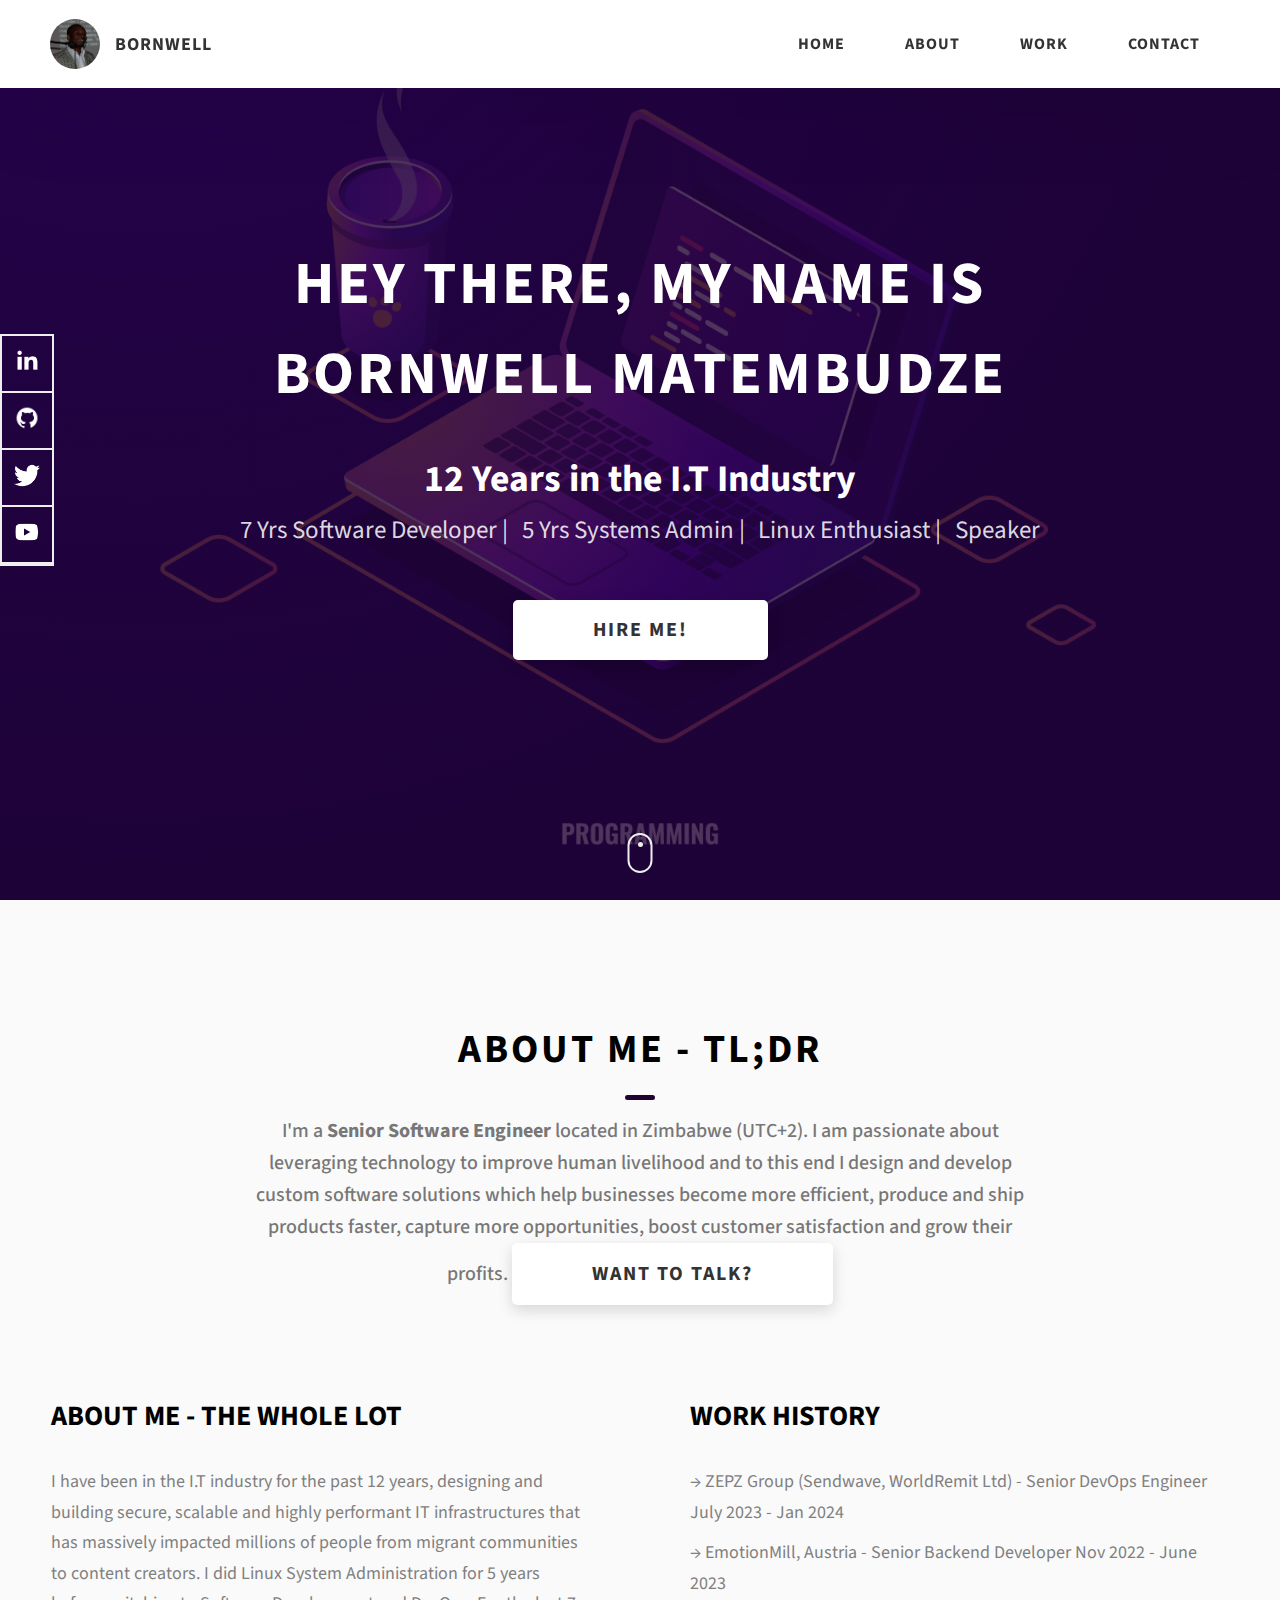
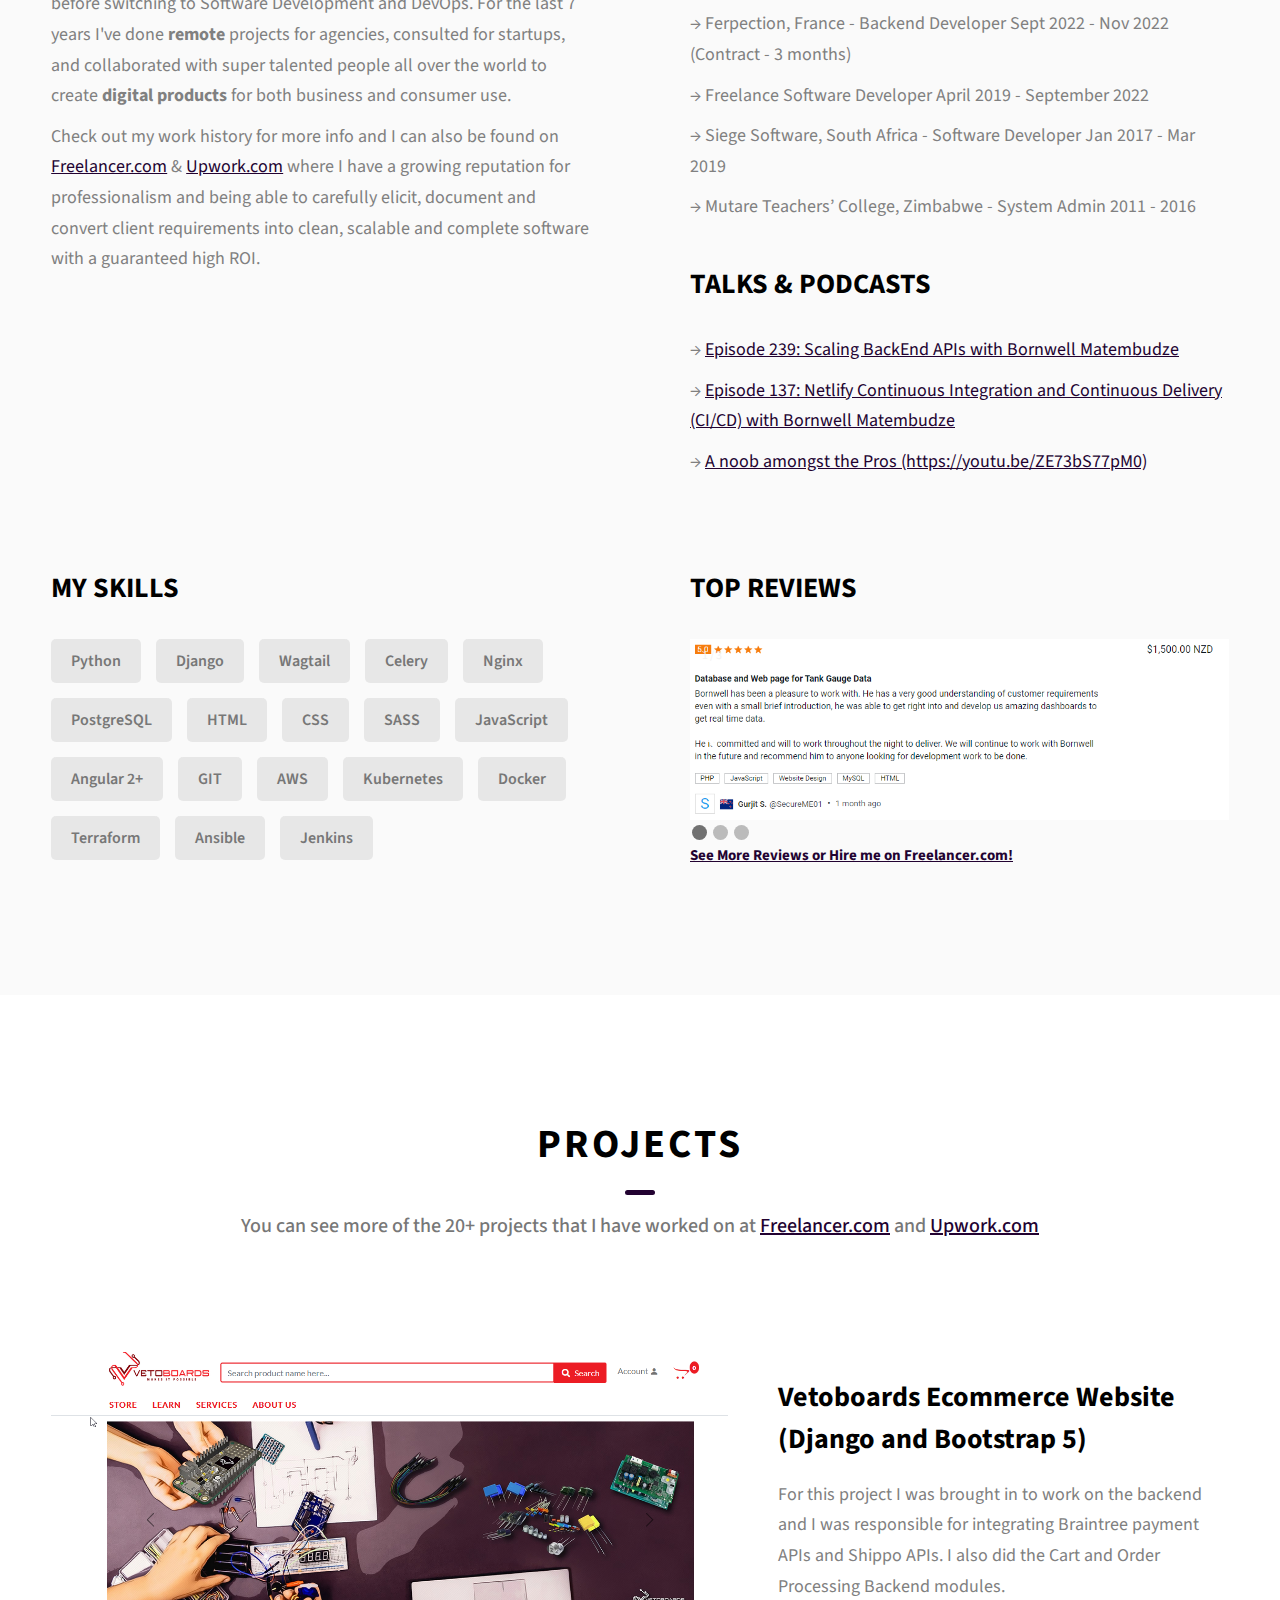
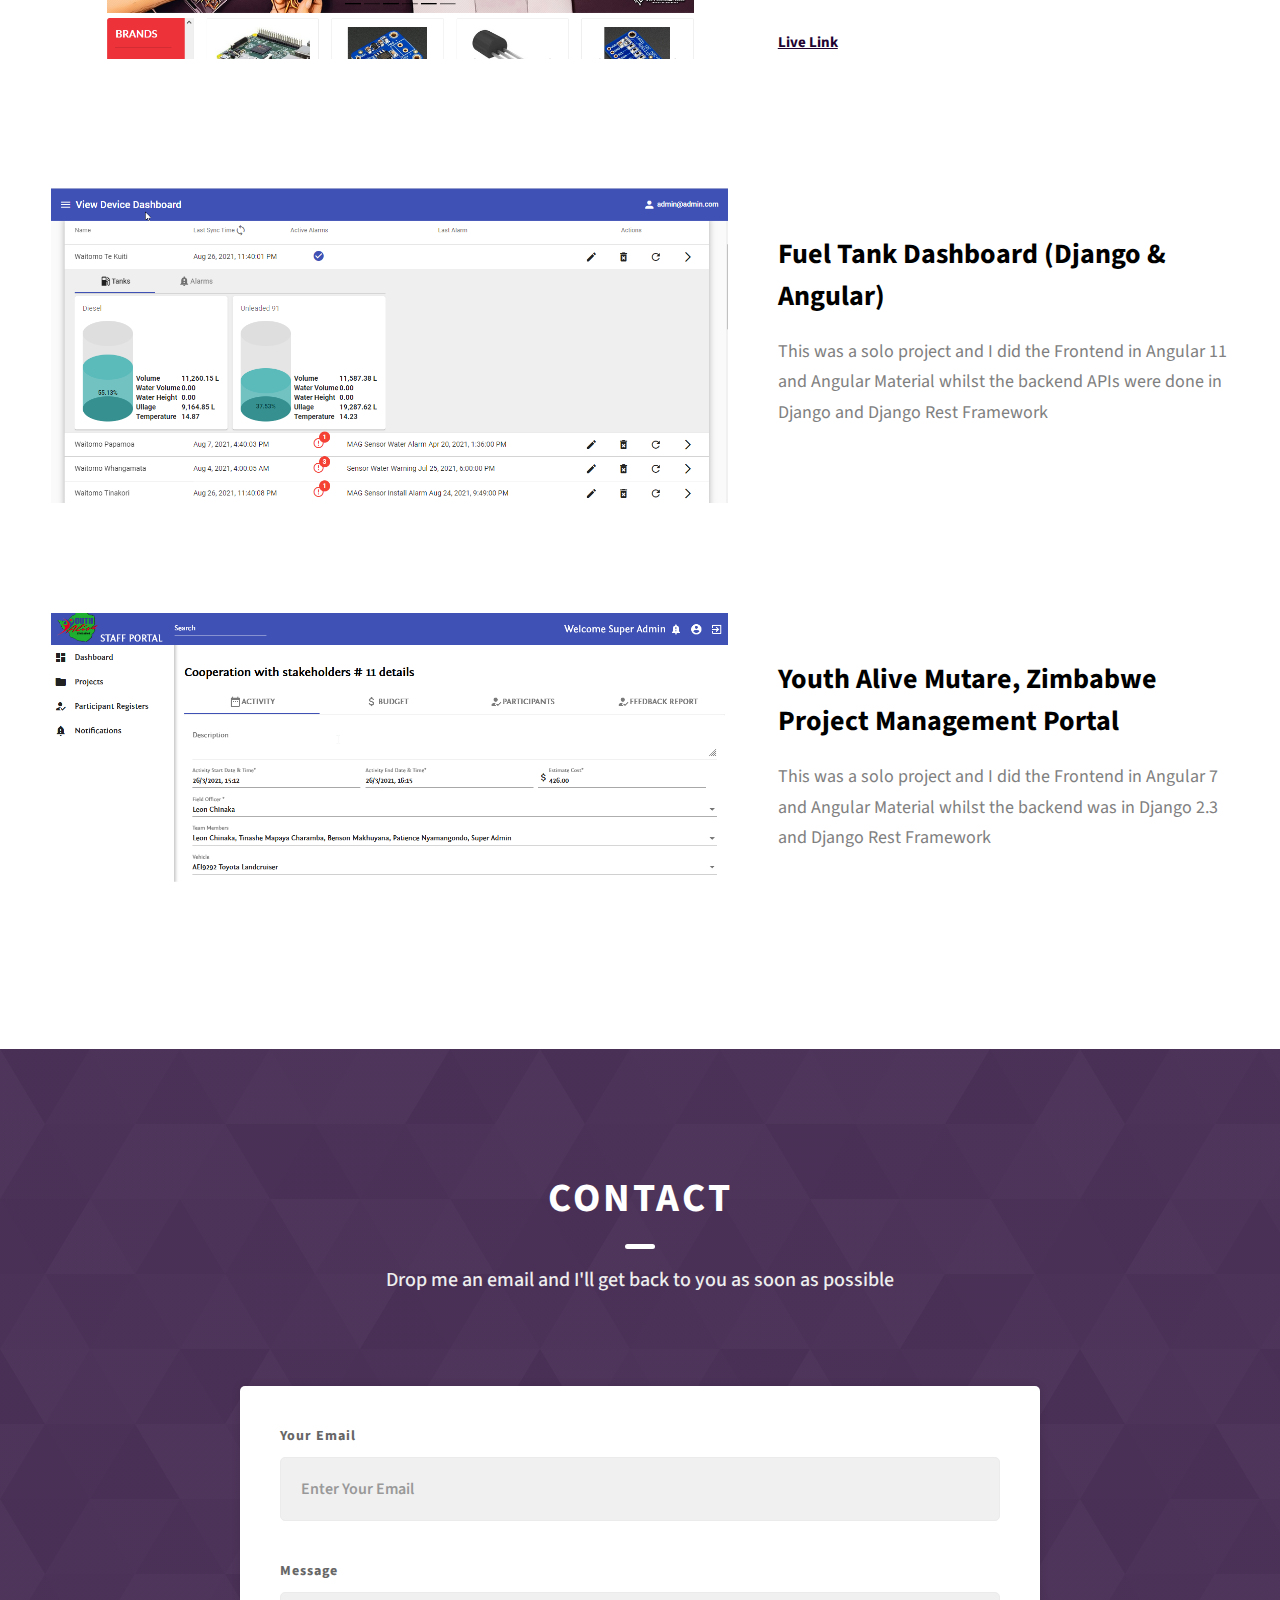
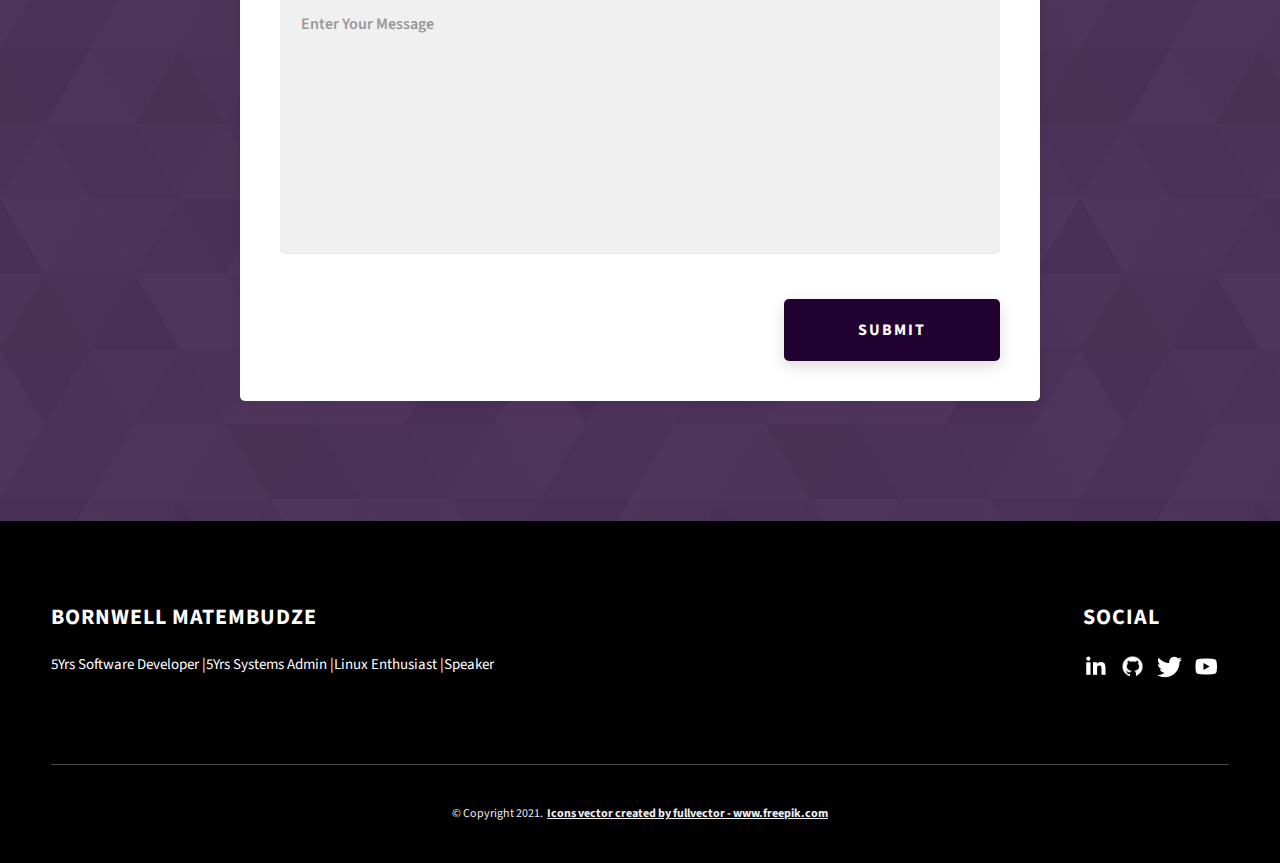
<file: index.html>
<!DOCTYPE html>
<html lang="en">
  <head>
    <meta charset="UTF-8" />
    <meta name="viewport" content="width=device-width, initial-scale=1.0" />
    <meta http-equiv="X-UA-Compatible" content="ie=edge" />
    <title>Bornwell Matembudze</title>
    <meta name="description" content="Bornwell Matembudze Portfolio" />

    <link rel="stylesheet" href="css/style.css" />

    <link rel="preconnect" href="https://fonts.googleapis.com" />
    <link rel="preconnect" href="https://fonts.gstatic.com" crossorigin />
    <link
      href="https://fonts.googleapis.com/css2?family=Source+Sans+Pro:wght@400;600;700;900&display=swap"
      rel="stylesheet"
    />
  </head>
  <body>
    <header class="header">
      <div class="header__content">
        <div class="header__logo-container">
          <div class="header__logo-img-cont">
            <img
              src="./assets/png/Bornwell.jpg"
              alt="Bornwell Logo"
              class="header__logo-img"
            />
          </div>
          <span class="header__logo-sub">Bornwell</span>
        </div>
        <div class="header__main">
          <ul class="header__links">
            <li class="header__link-wrapper">
              <a href="./index.html" class="header__link"> Home </a>
            </li>
            <li class="header__link-wrapper">
              <a href="./index.html#about" class="header__link">About </a>
            </li>
            <li class="header__link-wrapper">
              <a href="./index.html#projects" class="header__link">
                Work
              </a>
            </li>
            <li class="header__link-wrapper">
              <a href="./index.html#contact" class="header__link"> Contact </a>
            </li>
          </ul>
          <div class="header__main-ham-menu-cont">
            <img
              src="./assets/svg/ham-menu.svg"
              alt="hamburger menu"
              class="header__main-ham-menu"
            />
            <img
              src="./assets/svg/ham-menu-close.svg"
              alt="hamburger menu close"
              class="header__main-ham-menu-close d-none"
            />
          </div>
        </div>
      </div>
      <div class="header__sm-menu">
        <div class="header__sm-menu-content">
          <ul class="header__sm-menu-links">
            <li class="header__sm-menu-link">
              <a href="./index.html"> Home </a>
            </li>

            <li class="header__sm-menu-link">
              <a href="./index.html#about"> About </a>
            </li>

            <li class="header__sm-menu-link">
              <a href="./index.html#projects"> Work </a>
            </li>

            <li class="header__sm-menu-link">
              <a href="./index.html#contact"> Contact </a>
            </li>
          </ul>
        </div>
      </div>
    </header>
    <section class="home-hero">
      <div class="home-hero__content">
        <h1 class="heading-primary">Hey there, My name is Bornwell Matembudze</h1>
        
        <div class="home-hero__info">
          <div class="intro text-primary">
            <h2>12 Years in the I.T Industry</h2>
            <ul>
              <li>7 Yrs Software Developer |</li>
              <li>5 Yrs Systems Admin |</li>
              <li>Linux Enthusiast |</li>
              <li>Speaker</li>
            </ul>
          </div>
        </div>
        <div class="home-hero__cta">
          <a href="./index.html#contact" class="btn btn--bg">Hire Me!</a>
        </div>
      </div>
      <div class="home-hero__socials">
        <div class="home-hero__social">
          <a target="_blank" 
          href="https://www.linkedin.com/in/bornwell-matembudze-364191163/" class="home-hero__social-icon-link">
            <img
              src="./assets/png/linkedin-ico.png"
              alt="icon"
              class="home-hero__social-icon"
            />
          </a>
        </div>
        <div class="home-hero__social">
          <a target="_blank"  href="https://github.com/matembudzeb" class="home-hero__social-icon-link">
            <img
              src="./assets/png/github-ico.png"
              alt="icon"
              class="home-hero__social-icon"
            />
          </a>
        </div>
        <div class="home-hero__social">
          <a target="_blank"  href="https://twitter.com/bornie_21" class="home-hero__social-icon-link">
            <img
              src="./assets/png/twitter-ico.png"
              alt="icon"
              class="home-hero__social-icon"
            />
          </a>
        </div>
        <div class="home-hero__social">
          <a target="_blank"  href="https://www.youtube.com/channel/UCWLRJOiH7pDq2E0nxHUJw3A" class="home-hero__social-icon-link">
            <img
              src="./assets/png/yt-ico.png"
              alt="icon"
              class="home-hero__social-icon"
            />
          </a>
        </div>
      </div>
      <div class="home-hero__mouse-scroll-cont">
        <div class="mouse"></div>
      </div>
    </section>
    <section id="about" class="about sec-pad">
      <div class="main-container">
        <h2 class="heading heading-sec heading-sec__mb-med">
          <span class="heading-sec__main">ABOUT ME - TL;DR</span>
          <span class="heading-sec__sub">
            I'm a <strong> Senior Software Engineer </strong> located in
                Zimbabwe (UTC+2). I am passionate about leveraging technology to improve human livelihood and to this end I design and develop custom software solutions which help businesses become more efficient, produce and ship products faster, capture more opportunities, boost customer satisfaction and grow their profits.
                <a href="./index.html#contact" class="btn btn--bg">Want to talk?</a>
              </span>
        </h2>
        <div class="about__content">
          <div class="about__content-main">
            <h3 class="about__content-title">ABOUT ME - THE WHOLE LOT</h3>
            <div class="about__content-details">
              <p class="about__content-details-para">
                I have been in the I.T industry for the past 12 years, designing and building secure,
                 scalable and highly performant IT infrastructures that has massively impacted millions of people from migrant communities to content creators. 
                 I did Linux System Administration for 5 years before switching to Software Development and DevOps. For the last 7 years I've done <strong> remote </strong>
                projects for agencies, consulted for startups, and collaborated
                with super talented people all over the world to create
                <strong>digital products </strong>
                for both business and consumer use.
                </p>
                <p class="about__content-details-para">
                  Check out my work history for more info and I can also be found on <a  target="_blank" href="https://www.freelancer.com/u/bornie21" class="highlight-link">Freelancer.com</a> 
                & <a  target="_blank" href="https://www.upwork.com/freelancers/~01b2b5be7db2f7ddce" class="highlight-link">Upwork.com</a> 
                where I have a growing reputation for professionalism and being able to
                carefully elicit, document and convert client requirements into clean, scalable and complete
                software with a guaranteed high ROI.
              </p>
            </div>
          </div>
          <div class="about__content-main">
            <h3 class="about__content-title">WORK HISTORY</h3>
            <div class="about__content-details">
              <p class="about__content-details-para">&#x2192; ZEPZ Group (Sendwave, WorldRemit Ltd) - Senior DevOps Engineer July 2023 - Jan 2024</p>
              <p class="about__content-details-para">&#x2192; EmotionMill, Austria - Senior Backend Developer Nov 2022 - June 2023</p>
              <p class="about__content-details-para">&#x2192; Ferpection, France - Backend Developer Sept 2022 - Nov 2022 (Contract - 3 months)</p>
              <p class="about__content-details-para">&#x2192; Freelance Software Developer April 2019 - September 2022</p>
              <p class="about__content-details-para">&#x2192; Siege Software, South Africa - Software Developer Jan 2017 - Mar 2019</p>
              <p class="about__content-details-para">&#x2192; Mutare Teachers’ College, Zimbabwe - System Admin 2011 - 2016</p>
            </div>
            <h3 class="about__content-title">TALKS & PODCASTS</h3>
            <div class="about__content-details">
              <p class="about__content-details-para">&#x2192;
                <a target="_blank"  class="highlight-link" 
                href="https://webrush.io/episodes/episode-239-scaling-backend-apis-with-bornwell-matembudze">
                Episode 239: Scaling BackEnd APIs with Bornwell Matembudze
              </a></p>
              <p class="about__content-details-para">&#x2192;
                <a target="_blank"  class="highlight-link" href="https://webrush.io/episodes/episode-137-netlify-continuous-integration-and-continuous-delivery-ci-cd-with-bornwell-matembudze">
                Episode 137: Netlify Continuous Integration and Continuous Delivery (CI/CD) with Bornwell Matembudze
              </a></p>
              <p class="about__content-details-para">&#x2192; 
                <a target="_blank" href="https://youtu.be/ZE73bS77pM0" class="highlight-link">
                  A noob amongst the Pros (https://youtu.be/ZE73bS77pM0)</a>
              </p>
            </div>
          </div>
          <div class="about__content-skills">
            <h3 class="about__content-title">MY SKILLS</h3>
            <div class="skills">
              <div class="skills__skill">Python</div>
              <div class="skills__skill">Django</div>
              <div class="skills__skill">Wagtail</div>
              <div class="skills__skill">Celery</div>
              <div class="skills__skill">Nginx</div>
              <div class="skills__skill">PostgreSQL</div>
              <div class="skills__skill">HTML</div>
              <div class="skills__skill">CSS</div>
              <div class="skills__skill">SASS</div>
              <div class="skills__skill">JavaScript</div>
              <div class="skills__skill">Angular 2+</div>
              <div class="skills__skill">GIT</div>
              <div class="skills__skill">AWS</div>
              <div class="skills__skill">Kubernetes</div>
              <div class="skills__skill">Docker</div>
              <div class="skills__skill">Terraform</div>
              <div class="skills__skill">Ansible</div>
              <div class="skills__skill">Jenkins</div>

            </div>
          </div>
          <div class="about__content-skills">
            <h3 class="about__content-title"> TOP REVIEWS</h3>
            <div class="skills">
                      <!-- Slideshow container -->
        <div class="slideshow-container">
          <!-- Full-width images with number and caption text -->
          <div class="mySlides fade">
            <div class="numbertext">1 / 3</div>
            <a  target="_blank" href="https://www.freelancer.com/u/bornie21">
            <img src="./assets/png/TestimonyGurjit.png" style="width:100%">
            </a>
            <div class="text"></div>
          </div>

          <div class="mySlides fade">
            <div class="numbertext">2 / 3</div>
            <a  target="_blank" href="https://www.freelancer.com/u/bornie21">
            <img src="./assets/png/TestimonyJeremy.png" style="width:100%">
            </a>
            <div class="text"></div>
          </div>

          <div class="mySlides fade">
            <div class="numbertext">3 / 3</div>
            <a  target="_blank" href="https://www.freelancer.com/u/bornie21">
            <img src="./assets/png/TestimonyEvan.png" style="width:100%">
            </a>
            <div class="text"></div>
          </div>

          <!-- Next and previous buttons -->
          <a class="prev" onclick="plusSlides(-1)">&#10094;</a>
          <a class="next" onclick="plusSlides(1)">&#10095;</a>
        </div>
        <!-- The dots/circles -->
        <div style="text-align:center">
          <span class="dot" onclick="currentSlide(1)"></span>
          <span class="dot" onclick="currentSlide(2)"></span>
          <span class="dot" onclick="currentSlide(3)"></span>
        </div>
        <!-- End Testimonials-->
            </div>
            <h2><a target="_blank" href="https://www.freelancer.com/u/bornie21" class="highlight-link">See More Reviews or Hire me on Freelancer.com!</a></h2>

          </div>
        </div>
      </div>
    </section>
    <section id="projects" class="projects sec-pad">
      <div class="main-container">
        <h2 class="heading heading-sec heading-sec__mb-bg">
          <span class="heading-sec__main">Projects</span>
          <span class="heading-sec__sub">
            You can see more of the 20+ projects that I have worked on at <a  target="_blank" href="https://www.freelancer.com/u/bornie21" class="highlight-link">Freelancer.com</a> 
                and <a  target="_blank" href="https://www.upwork.com/freelancers/~01b2b5be7db2f7ddce" class="highlight-link">Upwork.com</a> 
          </span>
        </h2>

        <div class="projects__content">
          <div class="projects__row">
            <div class="projects__row-img-cont">
              <img
                src="./assets/png/ProjectVetoboard.png"
                alt="Vetoboard Screenshot"
                class="projects__row-img"
                loading="lazy"
              />
            </div>
            <div class="projects__row-content">
              <h3 class="projects__row-content-title">Vetoboards Ecommerce Website (Django and Bootstrap 5)</h3>
              <p class="projects__row-content-desc">
                For this project I was brought in to work on the backend and I was responsible for integrating Braintree payment APIs and Shippo APIs. 
                I also did the Cart and Order Processing Backend modules.
              <h2><a target="_blank" class="highlight-link" href="https://vetoboards.com">Live Link</a></h2>
              </p>
              <!-- <a
                href="#"
                class="btn btn--med btn--theme dynamicBgClr"
                >Case Study</a
              > -->
            </div>
          </div>
          <div class="projects__row">
            <div class="projects__row-img-cont">
              <img
                src="./assets/png/ProjectFuelTank.png"
                alt="Fuel Tank Dashboard Screenshot"
                class="projects__row-img"
                loading="lazy"
              />
            </div>
            <div class="projects__row-content">
              <h3 class="projects__row-content-title">Fuel Tank Dashboard (Django & Angular)</h3>
              <p class="projects__row-content-desc">
                This was a solo project and I did the Frontend in Angular 11 and Angular Material whilst the backend APIs were done in Django and Django Rest Framework
              </p>
              <!-- <a
                href="#"
                class="btn btn--med btn--theme dynamicBgClr"
                >Case Study</a
              > -->
            </div>
          </div>
          <div class="projects__row">
            <div class="projects__row-img-cont">
              <img
                src="./assets/png/ProjectYAZ.png"
                alt="YAZ ERP Screenshot"
                class="projects__row-img"
                loading="lazy"
              />
            </div>
            <div class="projects__row-content">
              <h3 class="projects__row-content-title">Youth Alive Mutare, Zimbabwe Project Management Portal</h3>
              <p class="projects__row-content-desc">
                This was a solo project and I did the Frontend in Angular 7 and Angular Material whilst the backend was in Django 2.3 and Django Rest Framework
              </p>
              <!-- <a
                href="#"
                class="btn btn--med btn--theme dynamicBgClr"
                >Case Study</a
              > -->
            </div>
          </div>
        </div>
      </div>
    </section>
    <section id="contact" class="contact sec-pad dynamicBg">
      <div class="main-container">
        <h2 class="heading heading-sec heading-sec__mb-med">
          <span class="heading-sec__main heading-sec__main--lt">Contact</span>
          <span class="heading-sec__sub heading-sec__sub--lt">
            Drop me an email and I'll get back to you as soon as possible
          </span>
        </h2>
        <div class="contact__form-container">
          <form action="https://formspree.io/mvodnylz" method="POST" class="contact__form">
            <!-- <div class="contact__form-field">
              <label class="contact__form-label" for="name">Name</label>
              <input
                required
                placeholder="Enter Your Name"
                type="text"
                class="contact__form-input"
                name="_subject"
                id="_subject"
              />
            </div> -->
            <input type="hidden" name="_subject" value="Contact request from personal website" />

            <div class="contact__form-field">
              <label class="contact__form-label" for="email">Your Email</label>
              <input
                required
                placeholder="Enter Your Email"
                type="text"
                class="contact__form-input"
                name="_replyto"
                id="_replyto"
              />
            </div>
            <div class="contact__form-field">
              <label class="contact__form-label" for="message">Message</label>
              <textarea
                required
                cols="30"
                rows="10"
                class="contact__form-input"
                placeholder="Enter Your Message"
                name="message"
                id="message"
              ></textarea>
            </div>
            <button type="submit" class="btn btn--theme contact__btn">
              Submit
            </button>
          </form>
        </div>
      </div>
    </section>
    <footer class="main-footer">
      <div class="main-container">
        <div class="main-footer__upper">
          <div class="main-footer__row main-footer__row-1">
            <h2 class="heading heading-sm main-footer__heading-sm">
              <span>Social</span>
            </h2>
            <div class="main-footer__social-cont">
              <a target="_blank" rel="noreferrer" href="https://www.linkedin.com/in/matembudze-bornwell-364191163">
                <img
                  class="main-footer__icon"
                  src="./assets/png/linkedin-ico.png"
                  alt="icon"
                />
              </a>
              <a target="_blank" rel="noreferrer" href="https://github.com/matembudzeb">
                <img
                  class="main-footer__icon"
                  src="./assets/png/github-ico.png"
                  alt="icon"
                />
              </a>
              <a target="_blank" rel="noreferrer" href="https://twitter.com/bornie_21">
                <img
                  class="main-footer__icon"
                  src="./assets/png/twitter-ico.png"
                  alt="icon"
                />
              </a>
              <a target="_blank" rel="noreferrer" href="https://www.youtube.com/channel/UCWLRJOiH7pDq2E0nxHUJw3A">
                <img
                  class="main-footer__icon"
                  src="./assets/png/yt-ico.png"
                  alt="icon"
                />
              </a>
              <!-- <a target="_blank" rel="noreferrer" href="#">
                <img
                  class="main-footer__icon main-footer__icon--mr-none"
                  src="./assets/png/insta-ico.png"
                  alt="icon"
                />
              </a> -->
            </div>
          </div>
          <div class="main-footer__row main-footer__row-2">
            <h4 class="heading heading-sm text-lt">Bornwell Matembudze</h4>
            <p class="main-footer__short-desc">
              <div >
                <ul style="flex-wrap: wrap; display: flex; font-size: 1.5em;">
                  <li>5Yrs Software Developer |</li>
                  <li>5Yrs Systems Admin |</li>
                  <li>Linux Enthusiast |</li>
                  <li>Speaker</li>
                </ul>
              </div>
            </p>
          </div>
        </div>

        <div class="main-footer__lower">
          &copy; Copyright 2021.
          <a href='https://www.freepik.com/vectors/icons'>Icons vector created by fullvector - www.freepik.com</a>
        </div>
      </div>
    </footer>

    <script src="./index.js"></script>
  </body>
</html>
</file>
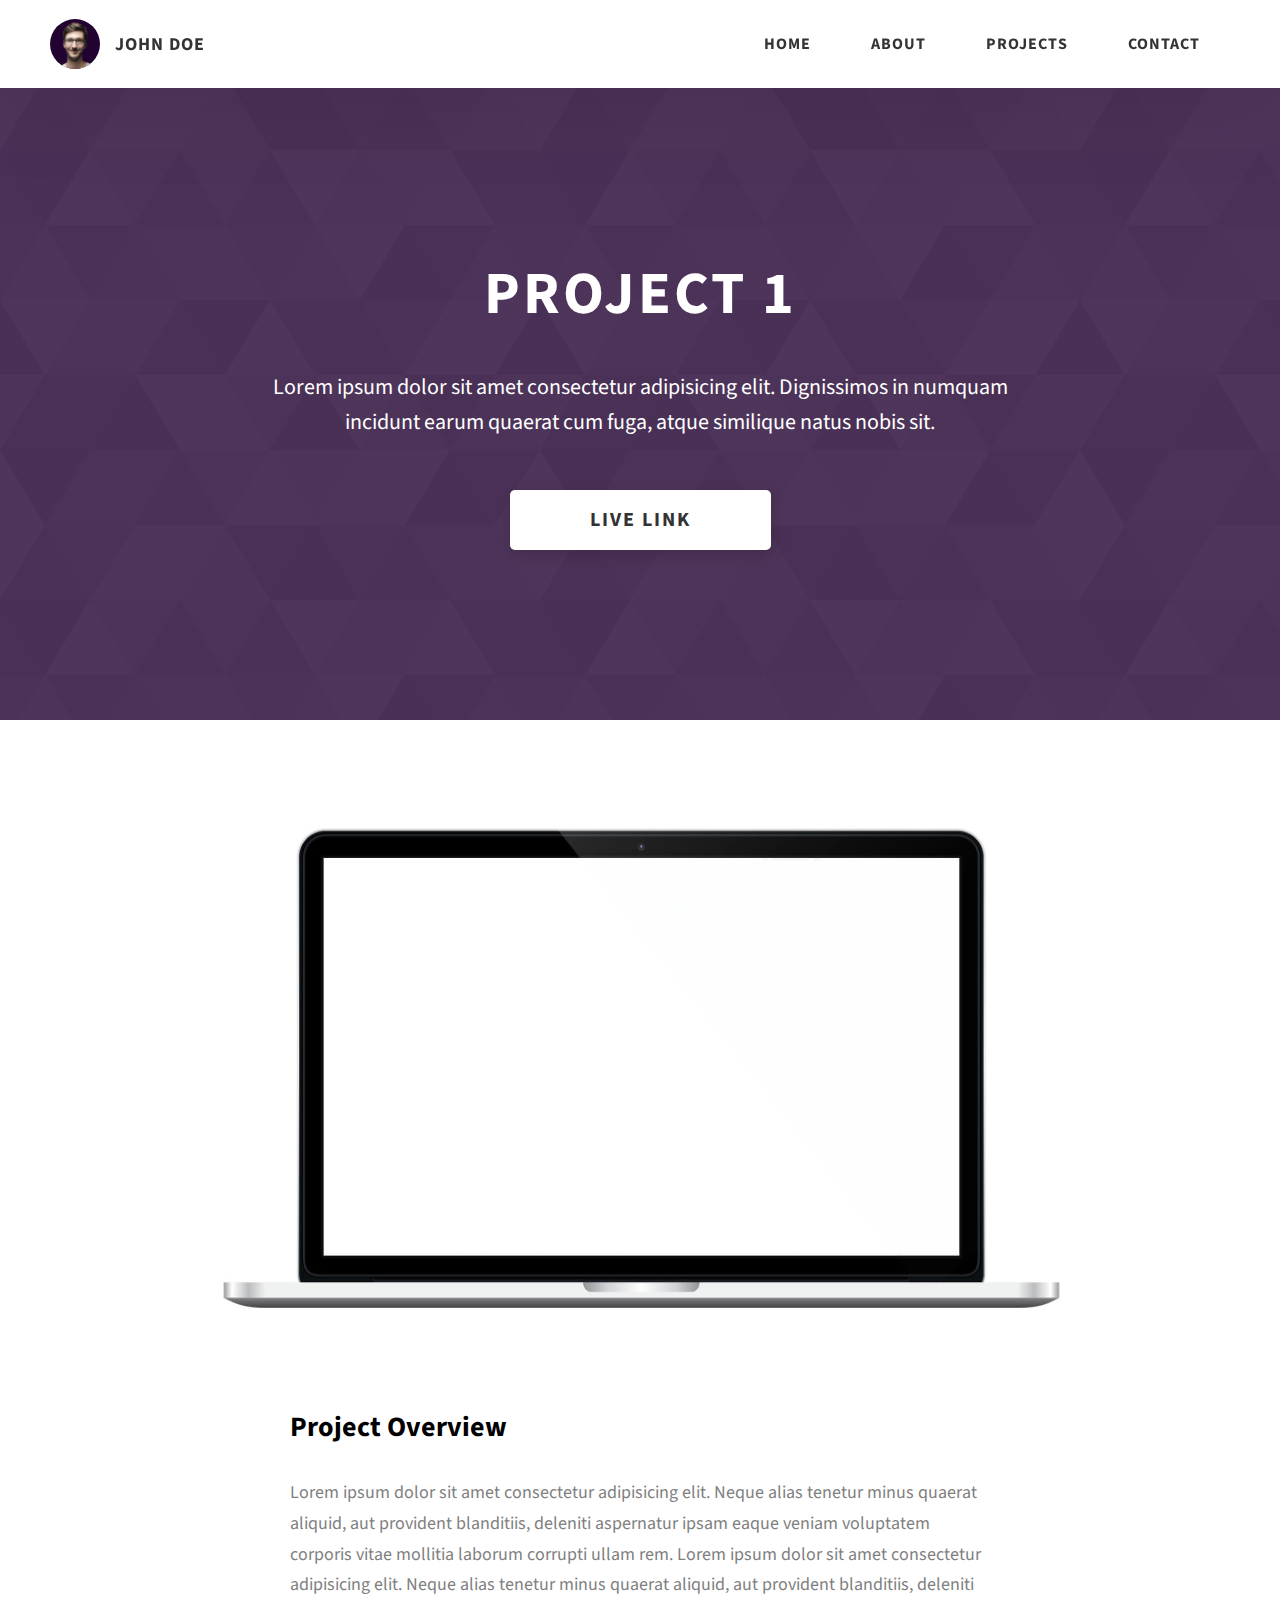
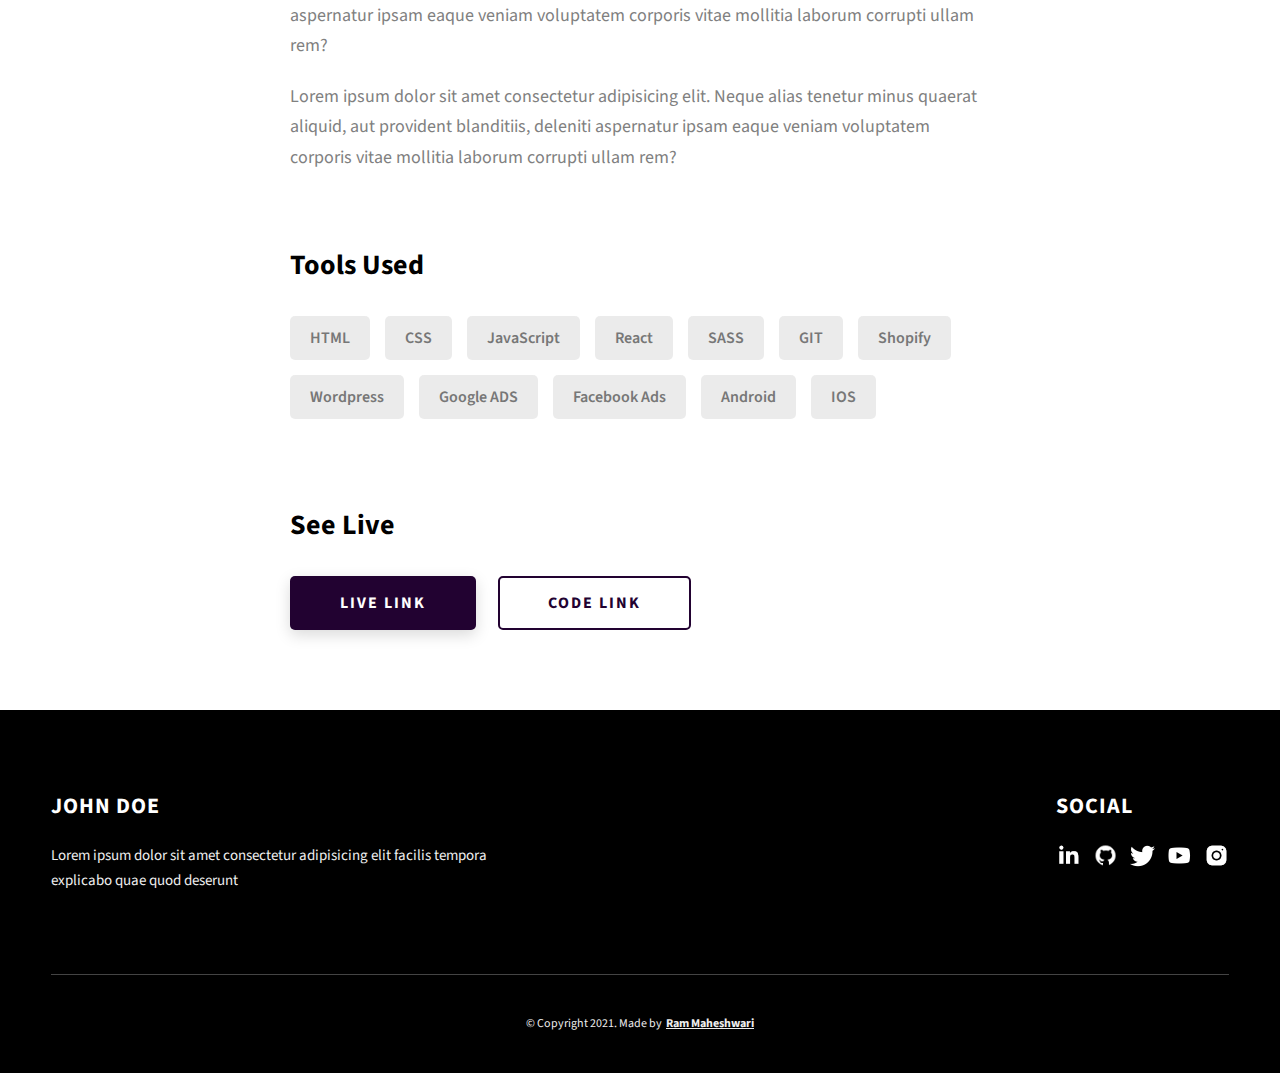
<file: project-1.html>
<!DOCTYPE html>
<html lang="en">
  <head>
    <meta charset="UTF-8" />
    <meta name="viewport" content="width=device-width, initial-scale=1.0" />
    <meta http-equiv="X-UA-Compatible" content="ie=edge" />
    <title>Case Study of Project 1</title>
    <meta name="description" content="Case study page of Project" />

    <link rel="stylesheet" href="css/style.css" />

    <link rel="preconnect" href="https://fonts.googleapis.com" />
    <link rel="preconnect" href="https://fonts.gstatic.com" crossorigin />
    <link
      href="https://fonts.googleapis.com/css2?family=Source+Sans+Pro:wght@400;600;700;900&display=swap"
      rel="stylesheet"
    />
  </head>
  <body>
    <header class="header">
      <div class="header__content">
        <div class="header__logo-container">
          <div class="header__logo-img-cont">
            <img
              src="./assets/png/john-doe.png"
              alt="Ram Maheshwari Logo Image"
              class="header__logo-img"
            />
          </div>
          <span class="header__logo-sub">John Doe</span>
        </div>
        <div class="header__main">
          <ul class="header__links">
            <li class="header__link-wrapper">
              <a href="./index.html" class="header__link"> Home </a>
            </li>
            <li class="header__link-wrapper">
              <a href="./index.html#about" class="header__link">About </a>
            </li>
            <li class="header__link-wrapper">
              <a href="./index.html#projects" class="header__link">
                Projects
              </a>
            </li>
            <li class="header__link-wrapper">
              <a href="./index.html#contact" class="header__link"> Contact </a>
            </li>
          </ul>
          <div class="header__main-ham-menu-cont">
            <img
              src="./assets/svg/ham-menu.svg"
              alt="hamburger menu"
              class="header__main-ham-menu"
            />
            <img
              src="./assets/svg/ham-menu-close.svg"
              alt="hamburger menu close"
              class="header__main-ham-menu-close d-none"
            />
          </div>
        </div>
      </div>
      <div class="header__sm-menu">
        <div class="header__sm-menu-content">
          <ul class="header__sm-menu-links">
            <li class="header__sm-menu-link">
              <a href="./index.html"> Home </a>
            </li>

            <li class="header__sm-menu-link">
              <a href="./index.html#about"> About </a>
            </li>

            <li class="header__sm-menu-link">
              <a href="./index.html#projects"> Projects </a>
            </li>

            <li class="header__sm-menu-link">
              <a href="./index.html#contact"> Contact </a>
            </li>
          </ul>
        </div>
      </div>
    </header>
    <section class="project-cs-hero">
      <div class="project-cs-hero__content">
        <h1 class="heading-primary">Project 1</h1>
        <div class="project-cs-hero__info">
          <p class="text-primary">
            Lorem ipsum dolor sit amet consectetur adipisicing elit. Dignissimos
            in numquam incidunt earum quaerat cum fuga, atque similique natus
            nobis sit.
          </p>
        </div>
        <div class="project-cs-hero__cta">
          <a href="#" class="btn btn--bg" target="_blank">Live Link</a>
        </div>
      </div>
    </section>
    <section class="project-details">
      <div class="main-container">
        <div class="project-details__content">
          <div class="project-details__showcase-img-cont">
            <img
              src="./assets/jpeg/project-mockup-example.jpeg"
              alt="Project Image"
              class="project-details__showcase-img"
            />
          </div>
          <div class="project-details__content-main">
            <div class="project-details__desc">
              <h3 class="project-details__content-title">Project Overview</h3>
              <p class="project-details__desc-para">
                Lorem ipsum dolor sit amet consectetur adipisicing elit. Neque
                alias tenetur minus quaerat aliquid, aut provident blanditiis,
                deleniti aspernatur ipsam eaque veniam voluptatem corporis vitae
                mollitia laborum corrupti ullam rem. Lorem ipsum dolor sit amet
                consectetur adipisicing elit. Neque alias tenetur minus quaerat
                aliquid, aut provident blanditiis, deleniti aspernatur ipsam
                eaque veniam voluptatem corporis vitae mollitia laborum corrupti
                ullam rem?
              </p>
              <p class="project-details__desc-para">
                Lorem ipsum dolor sit amet consectetur adipisicing elit. Neque
                alias tenetur minus quaerat aliquid, aut provident blanditiis,
                deleniti aspernatur ipsam eaque veniam voluptatem corporis vitae
                mollitia laborum corrupti ullam rem?
              </p>
            </div>
            <div class="project-details__tools-used">
              <h3 class="project-details__content-title">Tools Used</h3>
              <div class="skills">
                <div class="skills__skill">HTML</div>
                <div class="skills__skill">CSS</div>
                <div class="skills__skill">JavaScript</div>
                <div class="skills__skill">React</div>
                <div class="skills__skill">SASS</div>
                <div class="skills__skill">GIT</div>
                <div class="skills__skill">Shopify</div>
                <div class="skills__skill">Wordpress</div>
                <div class="skills__skill">Google ADS</div>
                <div class="skills__skill">Facebook Ads</div>
                <div class="skills__skill">Android</div>
                <div class="skills__skill">IOS</div>
              </div>
            </div>
            <div class="project-details__links">
              <h3 class="project-details__content-title">See Live</h3>
              <a
                href="#"
                class="btn btn--med btn--theme project-details__links-btn"
                target="_blank"
                >Live Link</a
              >
              <a
                href="#"
                class="btn btn--med btn--theme-inv project-details__links-btn"
                target="_blank"
                >Code Link</a
              >
            </div>
          </div>
        </div>
      </div>
    </section>
    <footer class="main-footer">
      <div class="main-container">
        <div class="main-footer__upper">
          <div class="main-footer__row main-footer__row-1">
            <h2 class="heading heading-sm main-footer__heading-sm">
              <span>Social</span>
            </h2>
            <div class="main-footer__social-cont">
              <a target="_blank" rel="noreferrer" href="#">
                <img
                  class="main-footer__icon"
                  src="./assets/png/linkedin-ico.png"
                  alt="icon"
                />
              </a>
              <a target="_blank" rel="noreferrer" href="#">
                <img
                  class="main-footer__icon"
                  src="./assets/png/github-ico.png"
                  alt="icon"
                />
              </a>
              <a target="_blank" rel="noreferrer" href="#">
                <img
                  class="main-footer__icon"
                  src="./assets/png/twitter-ico.png"
                  alt="icon"
                />
              </a>
              <a target="_blank" rel="noreferrer" href="#">
                <img
                  class="main-footer__icon"
                  src="./assets/png/yt-ico.png"
                  alt="icon"
                />
              </a>
              <a target="_blank" rel="noreferrer" href="#">
                <img
                  class="main-footer__icon main-footer__icon--mr-none"
                  src="./assets/png/insta-ico.png"
                  alt="icon"
                />
              </a>
            </div>
          </div>
          <div class="main-footer__row main-footer__row-2">
            <h4 class="heading heading-sm text-lt">John Doe</h4>
            <p class="main-footer__short-desc">
              Lorem ipsum dolor sit amet consectetur adipisicing elit facilis
              tempora explicabo quae quod deserunt
            </p>
          </div>
        </div>

        <div class="main-footer__lower">
          &copy; Copyright 2021. Made by
          <a rel="noreferrer" target="_blank" href="https://rammaheshwari.com"
            >Ram Maheshwari</a
          >
        </div>
      </div>
    </footer>
    <script src="./index.js"></script>
  </body>
</html>
</file>
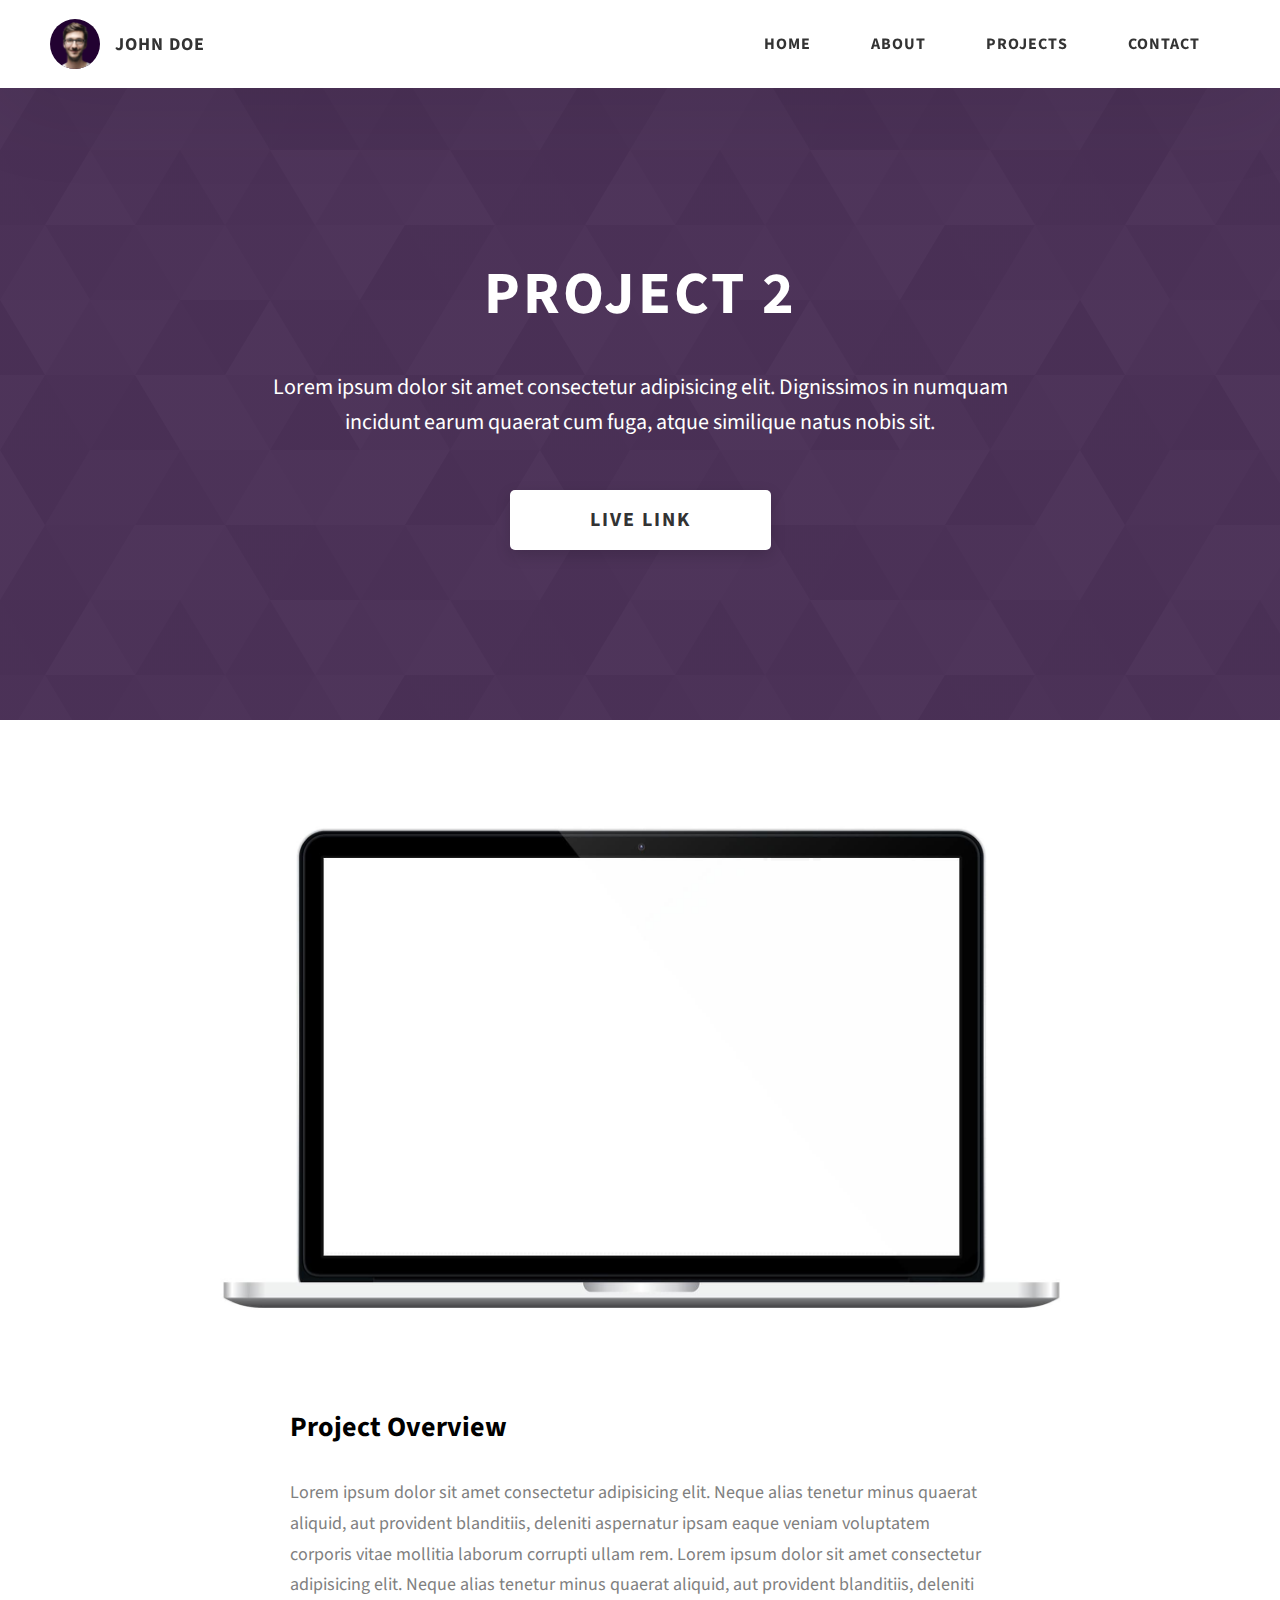
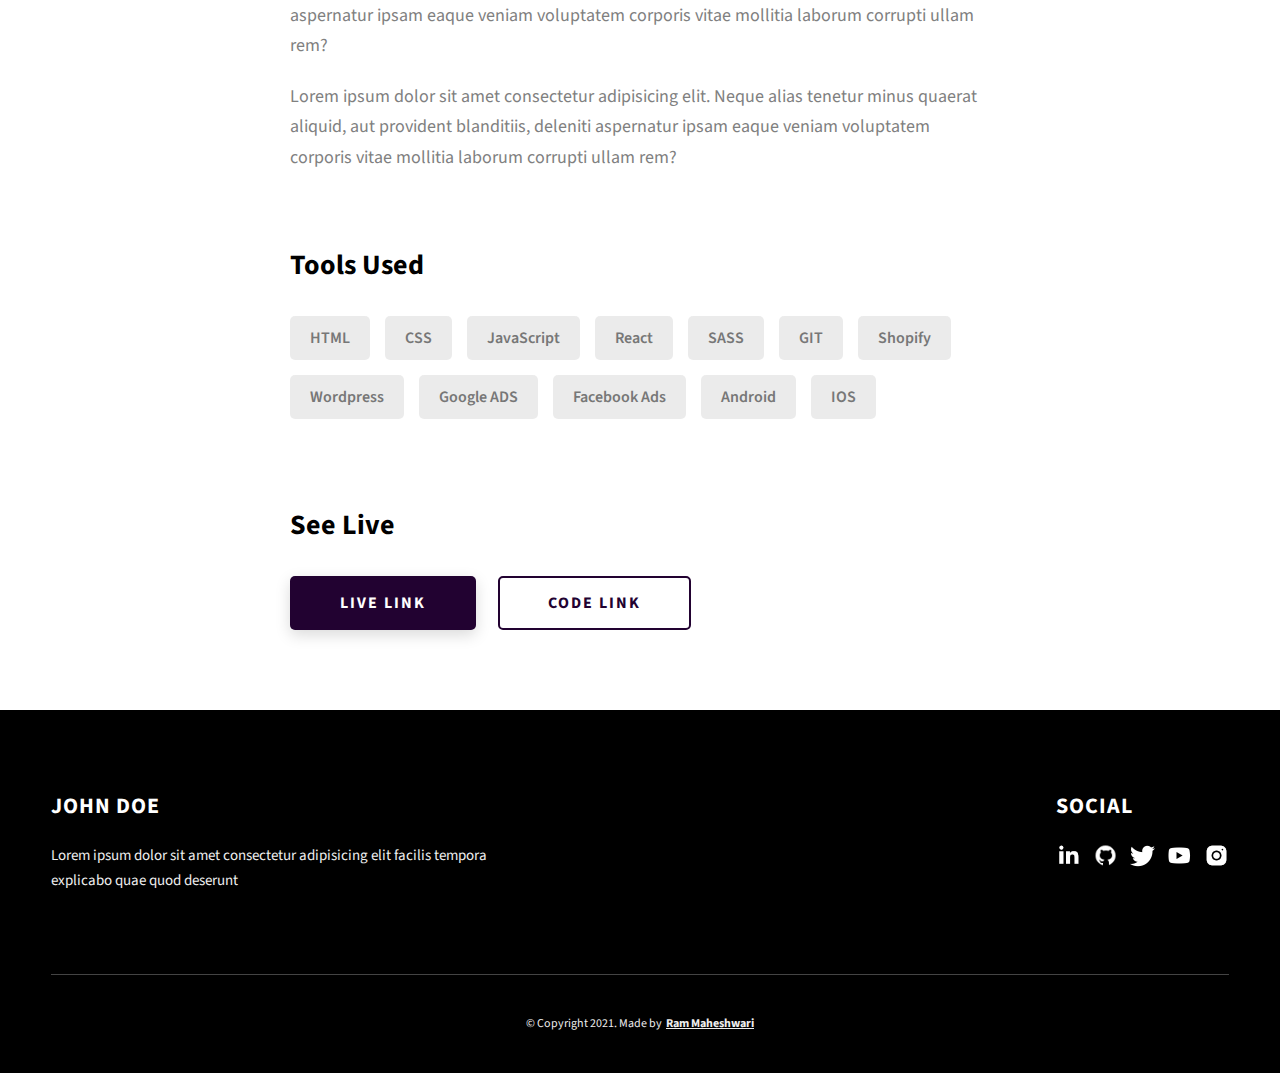
<file: project-2.html>
<!DOCTYPE html>
<html lang="en">
  <head>
    <meta charset="UTF-8" />
    <meta name="viewport" content="width=device-width, initial-scale=1.0" />
    <meta http-equiv="X-UA-Compatible" content="ie=edge" />
    <title>Case Study of Project 2</title>
    <meta name="description" content="Case study page of Project" />

    <link rel="stylesheet" href="css/style.css" />

    <link rel="preconnect" href="https://fonts.googleapis.com" />
    <link rel="preconnect" href="https://fonts.gstatic.com" crossorigin />
    <link
      href="https://fonts.googleapis.com/css2?family=Source+Sans+Pro:wght@400;600;700;900&display=swap"
      rel="stylesheet"
    />
  </head>
  <body>
    <header class="header">
      <div class="header__content">
        <div class="header__logo-container">
          <div class="header__logo-img-cont">
            <img
              src="./assets/png/john-doe.png"
              alt="Ram Maheshwari Logo Image"
              class="header__logo-img"
            />
          </div>
          <span class="header__logo-sub">John Doe</span>
        </div>
        <div class="header__main">
          <ul class="header__links">
            <li class="header__link-wrapper">
              <a href="./index.html" class="header__link"> Home </a>
            </li>
            <li class="header__link-wrapper">
              <a href="./index.html#about" class="header__link">About </a>
            </li>
            <li class="header__link-wrapper">
              <a href="./index.html#projects" class="header__link">
                Projects
              </a>
            </li>
            <li class="header__link-wrapper">
              <a href="./index.html#contact" class="header__link"> Contact </a>
            </li>
          </ul>
          <div class="header__main-ham-menu-cont">
            <img
              src="./assets/svg/ham-menu.svg"
              alt="hamburger menu"
              class="header__main-ham-menu"
            />
            <img
              src="./assets/svg/ham-menu-close.svg"
              alt="hamburger menu close"
              class="header__main-ham-menu-close d-none"
            />
          </div>
        </div>
      </div>
      <div class="header__sm-menu">
        <div class="header__sm-menu-content">
          <ul class="header__sm-menu-links">
            <li class="header__sm-menu-link">
              <a href="./index.html"> Home </a>
            </li>

            <li class="header__sm-menu-link">
              <a href="./index.html#about"> About </a>
            </li>

            <li class="header__sm-menu-link">
              <a href="./index.html#projects"> Projects </a>
            </li>

            <li class="header__sm-menu-link">
              <a href="./index.html#contact"> Contact </a>
            </li>
          </ul>
        </div>
      </div>
    </header>
    <section class="project-cs-hero">
      <div class="project-cs-hero__content">
        <h1 class="heading-primary">Project 2</h1>
        <div class="project-cs-hero__info">
          <p class="text-primary">
            Lorem ipsum dolor sit amet consectetur adipisicing elit. Dignissimos
            in numquam incidunt earum quaerat cum fuga, atque similique natus
            nobis sit.
          </p>
        </div>
        <div class="project-cs-hero__cta">
          <a href="#" class="btn btn--bg" target="_blank">Live Link</a>
        </div>
      </div>
    </section>
    <section class="project-details">
      <div class="main-container">
        <div class="project-details__content">
          <div class="project-details__showcase-img-cont">
            <img
              src="./assets/jpeg/project-mockup-example.jpeg"
              alt="Project Image"
              class="project-details__showcase-img"
            />
          </div>
          <div class="project-details__content-main">
            <div class="project-details__desc">
              <h3 class="project-details__content-title">Project Overview</h3>
              <p class="project-details__desc-para">
                Lorem ipsum dolor sit amet consectetur adipisicing elit. Neque
                alias tenetur minus quaerat aliquid, aut provident blanditiis,
                deleniti aspernatur ipsam eaque veniam voluptatem corporis vitae
                mollitia laborum corrupti ullam rem. Lorem ipsum dolor sit amet
                consectetur adipisicing elit. Neque alias tenetur minus quaerat
                aliquid, aut provident blanditiis, deleniti aspernatur ipsam
                eaque veniam voluptatem corporis vitae mollitia laborum corrupti
                ullam rem?
              </p>
              <p class="project-details__desc-para">
                Lorem ipsum dolor sit amet consectetur adipisicing elit. Neque
                alias tenetur minus quaerat aliquid, aut provident blanditiis,
                deleniti aspernatur ipsam eaque veniam voluptatem corporis vitae
                mollitia laborum corrupti ullam rem?
              </p>
            </div>
            <div class="project-details__tools-used">
              <h3 class="project-details__content-title">Tools Used</h3>
              <div class="skills">
                <div class="skills__skill">HTML</div>
                <div class="skills__skill">CSS</div>
                <div class="skills__skill">JavaScript</div>
                <div class="skills__skill">React</div>
                <div class="skills__skill">SASS</div>
                <div class="skills__skill">GIT</div>
                <div class="skills__skill">Shopify</div>
                <div class="skills__skill">Wordpress</div>
                <div class="skills__skill">Google ADS</div>
                <div class="skills__skill">Facebook Ads</div>
                <div class="skills__skill">Android</div>
                <div class="skills__skill">IOS</div>
              </div>
            </div>
            <div class="project-details__links">
              <h3 class="project-details__content-title">See Live</h3>
              <a
                href="#"
                class="btn btn--med btn--theme project-details__links-btn"
                target="_blank"
                >Live Link</a
              >
              <a
                href="#"
                class="btn btn--med btn--theme-inv project-details__links-btn"
                target="_blank"
                >Code Link</a
              >
            </div>
          </div>
        </div>
      </div>
    </section>
    <footer class="main-footer">
      <div class="main-container">
        <div class="main-footer__upper">
          <div class="main-footer__row main-footer__row-1">
            <h2 class="heading heading-sm main-footer__heading-sm">
              <span>Social</span>
            </h2>
            <div class="main-footer__social-cont">
              <a target="_blank" rel="noreferrer" href="#">
                <img
                  class="main-footer__icon"
                  src="./assets/png/linkedin-ico.png"
                  alt="icon"
                />
              </a>
              <a target="_blank" rel="noreferrer" href="#">
                <img
                  class="main-footer__icon"
                  src="./assets/png/github-ico.png"
                  alt="icon"
                />
              </a>
              <a target="_blank" rel="noreferrer" href="#">
                <img
                  class="main-footer__icon"
                  src="./assets/png/twitter-ico.png"
                  alt="icon"
                />
              </a>
              <a target="_blank" rel="noreferrer" href="#">
                <img
                  class="main-footer__icon"
                  src="./assets/png/yt-ico.png"
                  alt="icon"
                />
              </a>
              <a target="_blank" rel="noreferrer" href="#">
                <img
                  class="main-footer__icon main-footer__icon--mr-none"
                  src="./assets/png/insta-ico.png"
                  alt="icon"
                />
              </a>
            </div>
          </div>
          <div class="main-footer__row main-footer__row-2">
            <h4 class="heading heading-sm text-lt">John Doe</h4>
            <p class="main-footer__short-desc">
              Lorem ipsum dolor sit amet consectetur adipisicing elit facilis
              tempora explicabo quae quod deserunt
            </p>
          </div>
        </div>

        <div class="main-footer__lower">
          &copy; Copyright 2021. Made by
          <a rel="noreferrer" target="_blank" href="https://rammaheshwari.com"
            >Ram Maheshwari</a
          >
        </div>
      </div>
    </footer>
    <script src="./index.js"></script>
  </body>
</html>
</file>
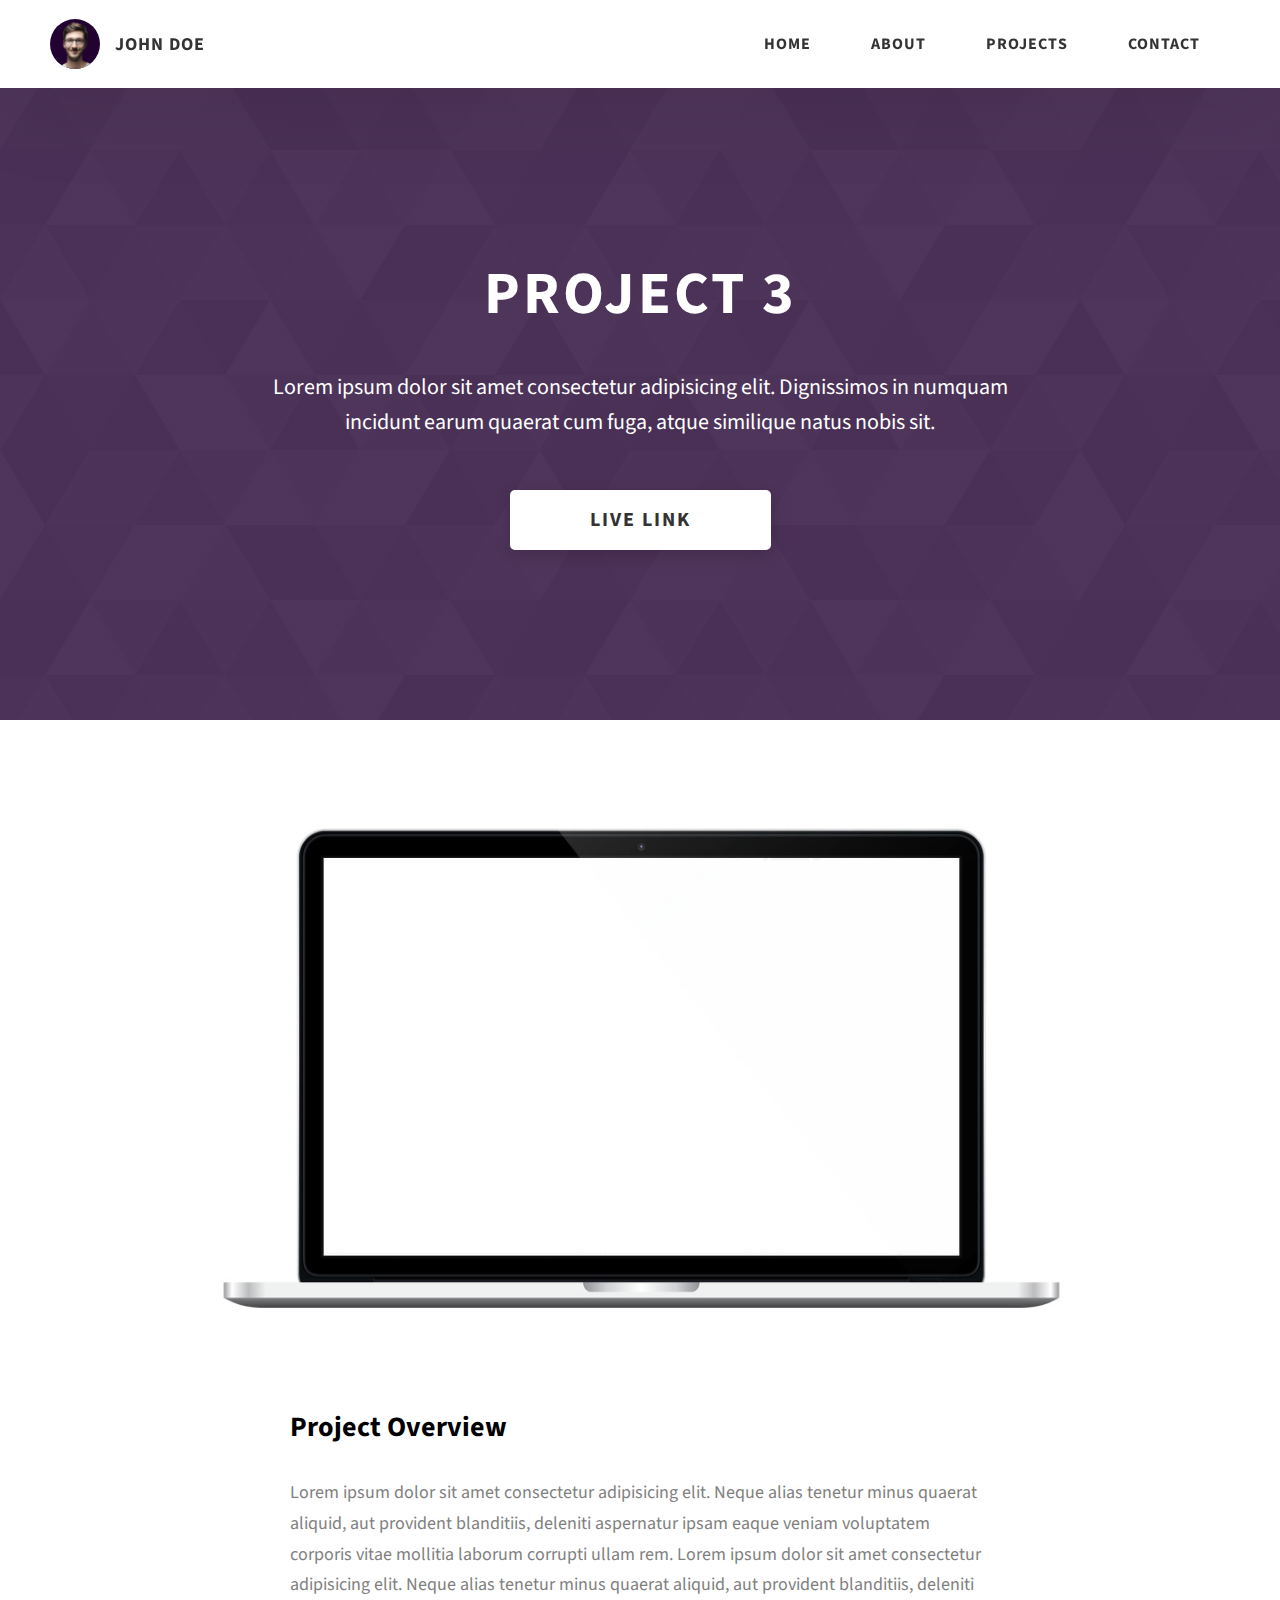
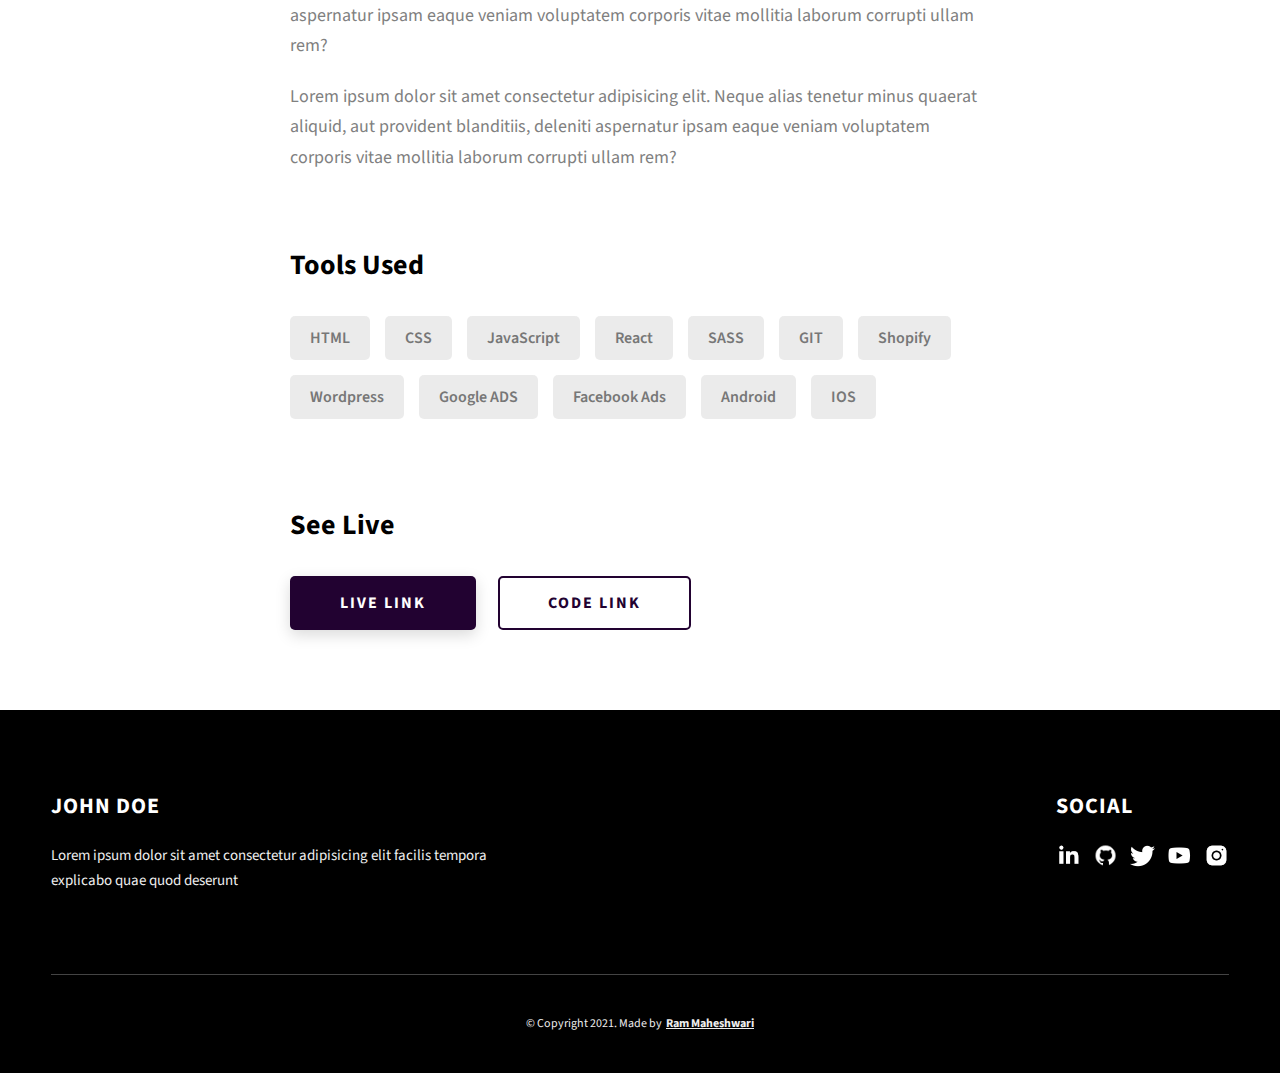
<file: project-3.html>
<!DOCTYPE html>
<html lang="en">
  <head>
    <meta charset="UTF-8" />
    <meta name="viewport" content="width=device-width, initial-scale=1.0" />
    <meta http-equiv="X-UA-Compatible" content="ie=edge" />
    <title>Case Study of Project 3</title>
    <meta name="description" content="Case study page of Project" />

    <link rel="stylesheet" href="css/style.css" />

    <link rel="preconnect" href="https://fonts.googleapis.com" />
    <link rel="preconnect" href="https://fonts.gstatic.com" crossorigin />
    <link
      href="https://fonts.googleapis.com/css2?family=Source+Sans+Pro:wght@400;600;700;900&display=swap"
      rel="stylesheet"
    />
  </head>
  <body>
    <header class="header">
      <div class="header__content">
        <div class="header__logo-container">
          <div class="header__logo-img-cont">
            <img
              src="./assets/png/john-doe.png"
              alt="Ram Maheshwari Logo Image"
              class="header__logo-img"
            />
          </div>
          <span class="header__logo-sub">John Doe</span>
        </div>
        <div class="header__main">
          <ul class="header__links">
            <li class="header__link-wrapper">
              <a href="./index.html" class="header__link"> Home </a>
            </li>
            <li class="header__link-wrapper">
              <a href="./index.html#about" class="header__link">About </a>
            </li>
            <li class="header__link-wrapper">
              <a href="./index.html#projects" class="header__link">
                Projects
              </a>
            </li>
            <li class="header__link-wrapper">
              <a href="./index.html#contact" class="header__link"> Contact </a>
            </li>
          </ul>
          <div class="header__main-ham-menu-cont">
            <img
              src="./assets/svg/ham-menu.svg"
              alt="hamburger menu"
              class="header__main-ham-menu"
            />
            <img
              src="./assets/svg/ham-menu-close.svg"
              alt="hamburger menu close"
              class="header__main-ham-menu-close d-none"
            />
          </div>
        </div>
      </div>
      <div class="header__sm-menu">
        <div class="header__sm-menu-content">
          <ul class="header__sm-menu-links">
            <li class="header__sm-menu-link">
              <a href="./index.html"> Home </a>
            </li>

            <li class="header__sm-menu-link">
              <a href="./index.html#about"> About </a>
            </li>

            <li class="header__sm-menu-link">
              <a href="./index.html#projects"> Projects </a>
            </li>

            <li class="header__sm-menu-link">
              <a href="./index.html#contact"> Contact </a>
            </li>
          </ul>
        </div>
      </div>
    </header>
    <section class="project-cs-hero">
      <div class="project-cs-hero__content">
        <h1 class="heading-primary">Project 3</h1>
        <div class="project-cs-hero__info">
          <p class="text-primary">
            Lorem ipsum dolor sit amet consectetur adipisicing elit. Dignissimos
            in numquam incidunt earum quaerat cum fuga, atque similique natus
            nobis sit.
          </p>
        </div>
        <div class="project-cs-hero__cta">
          <a href="#" class="btn btn--bg" target="_blank">Live Link</a>
        </div>
      </div>
    </section>
    <section class="project-details">
      <div class="main-container">
        <div class="project-details__content">
          <div class="project-details__showcase-img-cont">
            <img
              src="./assets/jpeg/project-mockup-example.jpeg"
              alt="Project Image"
              class="project-details__showcase-img"
            />
          </div>
          <div class="project-details__content-main">
            <div class="project-details__desc">
              <h3 class="project-details__content-title">Project Overview</h3>
              <p class="project-details__desc-para">
                Lorem ipsum dolor sit amet consectetur adipisicing elit. Neque
                alias tenetur minus quaerat aliquid, aut provident blanditiis,
                deleniti aspernatur ipsam eaque veniam voluptatem corporis vitae
                mollitia laborum corrupti ullam rem. Lorem ipsum dolor sit amet
                consectetur adipisicing elit. Neque alias tenetur minus quaerat
                aliquid, aut provident blanditiis, deleniti aspernatur ipsam
                eaque veniam voluptatem corporis vitae mollitia laborum corrupti
                ullam rem?
              </p>
              <p class="project-details__desc-para">
                Lorem ipsum dolor sit amet consectetur adipisicing elit. Neque
                alias tenetur minus quaerat aliquid, aut provident blanditiis,
                deleniti aspernatur ipsam eaque veniam voluptatem corporis vitae
                mollitia laborum corrupti ullam rem?
              </p>
            </div>
            <div class="project-details__tools-used">
              <h3 class="project-details__content-title">Tools Used</h3>
              <div class="skills">
                <div class="skills__skill">HTML</div>
                <div class="skills__skill">CSS</div>
                <div class="skills__skill">JavaScript</div>
                <div class="skills__skill">React</div>
                <div class="skills__skill">SASS</div>
                <div class="skills__skill">GIT</div>
                <div class="skills__skill">Shopify</div>
                <div class="skills__skill">Wordpress</div>
                <div class="skills__skill">Google ADS</div>
                <div class="skills__skill">Facebook Ads</div>
                <div class="skills__skill">Android</div>
                <div class="skills__skill">IOS</div>
              </div>
            </div>
            <div class="project-details__links">
              <h3 class="project-details__content-title">See Live</h3>
              <a
                href="#"
                class="btn btn--med btn--theme project-details__links-btn"
                target="_blank"
                >Live Link</a
              >
              <a
                href="#"
                class="btn btn--med btn--theme-inv project-details__links-btn"
                target="_blank"
                >Code Link</a
              >
            </div>
          </div>
        </div>
      </div>
    </section>
    <footer class="main-footer">
      <div class="main-container">
        <div class="main-footer__upper">
          <div class="main-footer__row main-footer__row-1">
            <h2 class="heading heading-sm main-footer__heading-sm">
              <span>Social</span>
            </h2>
            <div class="main-footer__social-cont">
              <a target="_blank" rel="noreferrer" href="#">
                <img
                  class="main-footer__icon"
                  src="./assets/png/linkedin-ico.png"
                  alt="icon"
                />
              </a>
              <a target="_blank" rel="noreferrer" href="#">
                <img
                  class="main-footer__icon"
                  src="./assets/png/github-ico.png"
                  alt="icon"
                />
              </a>
              <a target="_blank" rel="noreferrer" href="#">
                <img
                  class="main-footer__icon"
                  src="./assets/png/twitter-ico.png"
                  alt="icon"
                />
              </a>
              <a target="_blank" rel="noreferrer" href="#">
                <img
                  class="main-footer__icon"
                  src="./assets/png/yt-ico.png"
                  alt="icon"
                />
              </a>
              <a target="_blank" rel="noreferrer" href="#">
                <img
                  class="main-footer__icon main-footer__icon--mr-none"
                  src="./assets/png/insta-ico.png"
                  alt="icon"
                />
              </a>
            </div>
          </div>
          <div class="main-footer__row main-footer__row-2">
            <h4 class="heading heading-sm text-lt">John Doe</h4>
            <p class="main-footer__short-desc">
              Lorem ipsum dolor sit amet consectetur adipisicing elit facilis
              tempora explicabo quae quod deserunt
            </p>
          </div>
        </div>

        <div class="main-footer__lower">
          &copy; Copyright 2021. Made by
          <a rel="noreferrer" target="_blank" href="https://rammaheshwari.com"
            >Ram Maheshwari</a
          >
        </div>
      </div>
    </footer>
    <script src="./index.js"></script>
  </body>
</html>
</file>
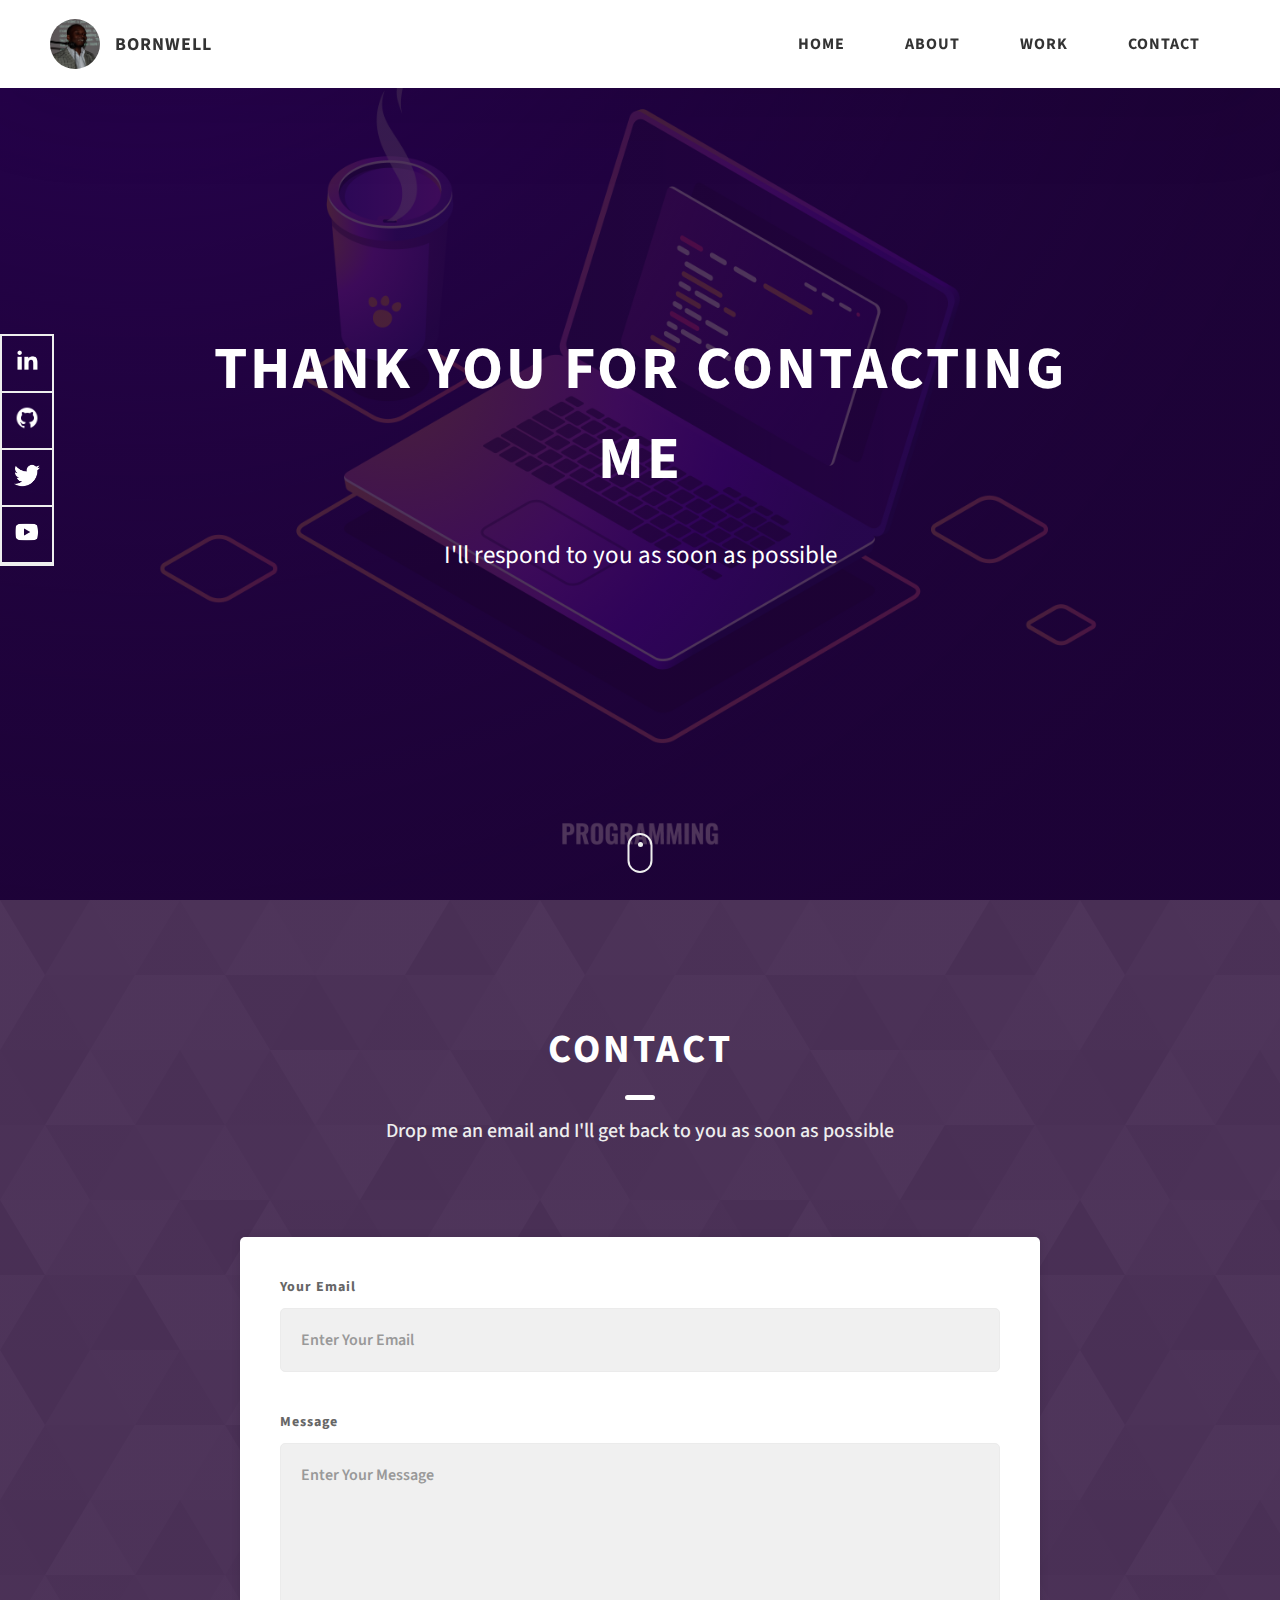
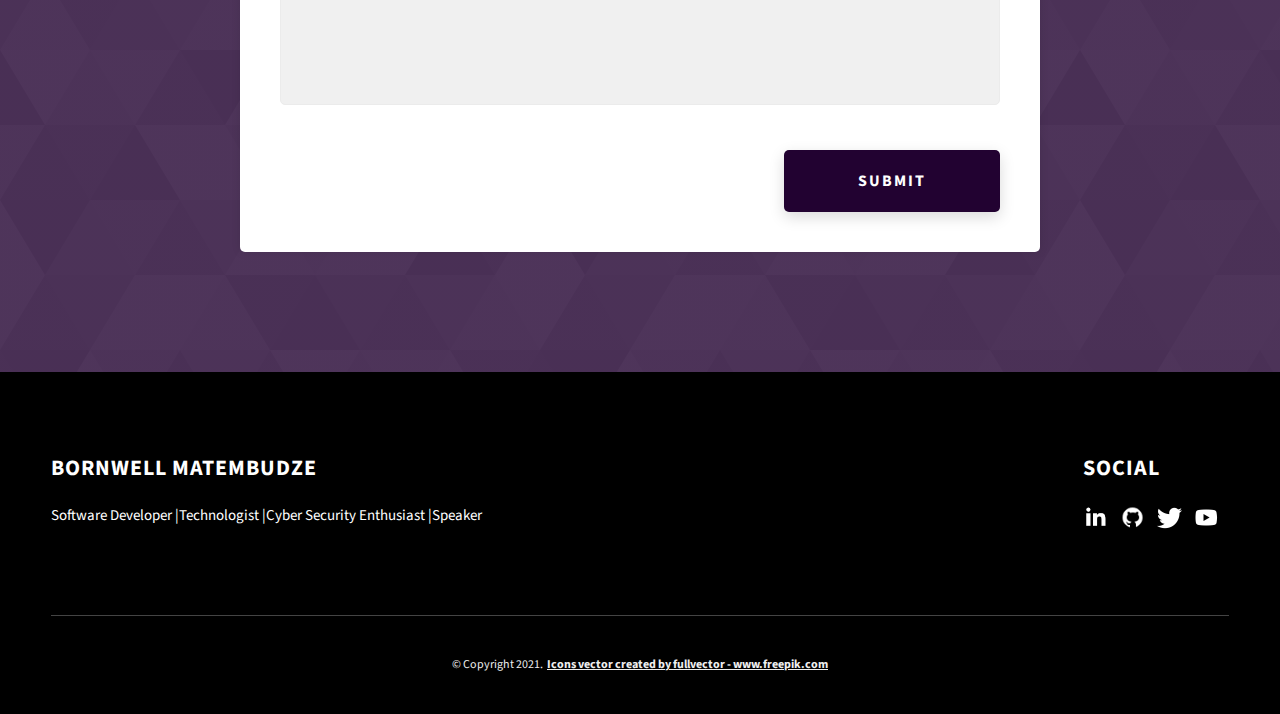
<file: thanks.html>
<!DOCTYPE html>
<html lang="en">
  <head>
    <meta charset="UTF-8" />
    <meta name="viewport" content="width=device-width, initial-scale=1.0" />
    <meta http-equiv="X-UA-Compatible" content="ie=edge" />
    <title>Bornwell Matembudze</title>
    <meta name="description" content="Bornwell Matembudze Portfolio" />

    <link rel="stylesheet" href="css/style.css" />

    <link rel="preconnect" href="https://fonts.googleapis.com" />
    <link rel="preconnect" href="https://fonts.gstatic.com" crossorigin />
    <link
      href="https://fonts.googleapis.com/css2?family=Source+Sans+Pro:wght@400;600;700;900&display=swap"
      rel="stylesheet"
    />
  </head>
  <body>
    <header class="header">
      <div class="header__content">
        <div class="header__logo-container">
          <div class="header__logo-img-cont">
            <img
              src="./assets/png/Bornwell.jpg"
              alt="Bornwell Logo"
              class="header__logo-img"
            />
          </div>
          <span class="header__logo-sub">Bornwell</span>
        </div>
        <div class="header__main">
          <ul class="header__links">
            <li class="header__link-wrapper">
              <a href="./index.html" class="header__link"> Home </a>
            </li>
            <li class="header__link-wrapper">
              <a href="./index.html#about" class="header__link">About </a>
            </li>
            <li class="header__link-wrapper">
              <a href="./index.html#projects" class="header__link">
                Work
              </a>
            </li>
            <li class="header__link-wrapper">
              <a href="./index.html#contact" class="header__link"> Contact </a>
            </li>
          </ul>
          <div class="header__main-ham-menu-cont">
            <img
              src="./assets/svg/ham-menu.svg"
              alt="hamburger menu"
              class="header__main-ham-menu"
            />
            <img
              src="./assets/svg/ham-menu-close.svg"
              alt="hamburger menu close"
              class="header__main-ham-menu-close d-none"
            />
          </div>
        </div>
      </div>
      <div class="header__sm-menu">
        <div class="header__sm-menu-content">
          <ul class="header__sm-menu-links">
            <li class="header__sm-menu-link">
              <a href="./index.html"> Home </a>
            </li>

            <li class="header__sm-menu-link">
              <a href="./index.html#about"> About </a>
            </li>

            <li class="header__sm-menu-link">
              <a href="./index.html#projects"> Work </a>
            </li>

            <li class="header__sm-menu-link">
              <a href="./index.html#contact"> Contact </a>
            </li>
          </ul>
        </div>
      </div>
    </header>
    <section class="home-hero">
      <div class="home-hero__content">
        <h1 class="heading-primary">Thank you for contacting me</h1>
        
        <div class="home-hero__info">
          <div class="intro text-primary">
            I'll respond to you as soon as possible
          </div>
        </div>
      </div>
      <div class="home-hero__socials">
        <div class="home-hero__social">
          <a target="_blank" 
          href="https://www.linkedin.com/in/matembudze-bornwell-364191163" class="home-hero__social-icon-link">
            <img
              src="./assets/png/linkedin-ico.png"
              alt="icon"
              class="home-hero__social-icon"
            />
          </a>
        </div>
        <div class="home-hero__social">
          <a target="_blank"  href="https://github.com/matembudzeb" class="home-hero__social-icon-link">
            <img
              src="./assets/png/github-ico.png"
              alt="icon"
              class="home-hero__social-icon"
            />
          </a>
        </div>
        <div class="home-hero__social">
          <a target="_blank"  href="https://twitter.com/bornie_21" class="home-hero__social-icon-link">
            <img
              src="./assets/png/twitter-ico.png"
              alt="icon"
              class="home-hero__social-icon"
            />
          </a>
        </div>
        <div class="home-hero__social">
          <a target="_blank"  href="https://www.youtube.com/channel/UCWLRJOiH7pDq2E0nxHUJw3A" class="home-hero__social-icon-link">
            <img
              src="./assets/png/yt-ico.png"
              alt="icon"
              class="home-hero__social-icon"
            />
          </a>
        </div>
      </div>
      <div class="home-hero__mouse-scroll-cont">
        <div class="mouse"></div>
      </div>
    </section>

    <section id="contact" class="contact sec-pad dynamicBg">
      <div class="main-container">
        <h2 class="heading heading-sec heading-sec__mb-med">
          <span class="heading-sec__main heading-sec__main--lt">Contact</span>
          <span class="heading-sec__sub heading-sec__sub--lt">
            Drop me an email and I'll get back to you as soon as possible
          </span>
        </h2>
        <div class="contact__form-container">
          <form action="https://formspree.io/mvodnylz" method="POST" class="contact__form">
            <!-- <div class="contact__form-field">
              <label class="contact__form-label" for="name">Name</label>
              <input
                required
                placeholder="Enter Your Name"
                type="text"
                class="contact__form-input"
                name="_subject"
                id="_subject"
              />
            </div> -->
            <input type="hidden" name="_subject" value="Contact request from personal website" />

            <div class="contact__form-field">
              <label class="contact__form-label" for="email">Your Email</label>
              <input
                required
                placeholder="Enter Your Email"
                type="text"
                class="contact__form-input"
                name="_replyto"
                id="_replyto"
              />
            </div>
            <div class="contact__form-field">
              <label class="contact__form-label" for="message">Message</label>
              <textarea
                required
                cols="30"
                rows="10"
                class="contact__form-input"
                placeholder="Enter Your Message"
                name="message"
                id="message"
              ></textarea>
            </div>
            <button type="submit" class="btn btn--theme contact__btn">
              Submit
            </button>
          </form>
        </div>
      </div>
    </section>
    <footer class="main-footer">
      <div class="main-container">
        <div class="main-footer__upper">
          <div class="main-footer__row main-footer__row-1">
            <h2 class="heading heading-sm main-footer__heading-sm">
              <span>Social</span>
            </h2>
            <div class="main-footer__social-cont">
              <a target="_blank" rel="noreferrer" href="https://www.linkedin.com/in/matembudze-bornwell-364191163">
                <img
                  class="main-footer__icon"
                  src="./assets/png/linkedin-ico.png"
                  alt="icon"
                />
              </a>
              <a target="_blank" rel="noreferrer" href="https://github.com/matembudzeb">
                <img
                  class="main-footer__icon"
                  src="./assets/png/github-ico.png"
                  alt="icon"
                />
              </a>
              <a target="_blank" rel="noreferrer" href="https://twitter.com/bornie_21">
                <img
                  class="main-footer__icon"
                  src="./assets/png/twitter-ico.png"
                  alt="icon"
                />
              </a>
              <a target="_blank" rel="noreferrer" href="https://www.youtube.com/channel/UCWLRJOiH7pDq2E0nxHUJw3A">
                <img
                  class="main-footer__icon"
                  src="./assets/png/yt-ico.png"
                  alt="icon"
                />
              </a>
              <!-- <a target="_blank" rel="noreferrer" href="#">
                <img
                  class="main-footer__icon main-footer__icon--mr-none"
                  src="./assets/png/insta-ico.png"
                  alt="icon"
                />
              </a> -->
            </div>
          </div>
          <div class="main-footer__row main-footer__row-2">
            <h4 class="heading heading-sm text-lt">Bornwell Matembudze</h4>
            <p class="main-footer__short-desc">
              <div >
                <ul style="flex-wrap: wrap; display: flex; font-size: 1.5em;">
                  <li>Software Developer |</li>
                  <li>Technologist |</li>
                  <li>Cyber Security Enthusiast |</li>
                  <li>Speaker</li>
                </ul>
              </div>
            </p>
          </div>
        </div>

        <div class="main-footer__lower">
          &copy; Copyright 2021.
          <a href='https://www.freepik.com/vectors/icons'>Icons vector created by fullvector - www.freepik.com</a>
        </div>
      </div>
    </footer>

    <script src="./index.js"></script>
  </body>
</html>
</file>
<file: css/style.css>
/*
0 - 600px:      Phone
600 - 900px:    Tablet portrait
900 - 1200px:   Tablet landscape
[1200 - 1800] is where our normal styles apply
1800px + :      Big desktop
$breakpoint arguement choices:
- phone
- tab-port
- tab-land
- big-desktop

Inside media queries 1em is always 16px i.e 1em = 16px at every screen size only inside media queries
*/
*,
*::after,
*::before {
  margin: 0;
  padding: 0;
  box-sizing: inherit;
  font-family: inherit; }

html {
  font-size: 62.5%;
  scroll-behavior: smooth; }
  @media only screen and (max-width: 75em) {
    html {
      font-size: 59%; } }
  @media only screen and (max-width: 56.25em) {
    html {
      font-size: 56%; } }
  @media only screen and (min-width: 112.5em) {
    html {
      font-size: 65%; } }

body {
  box-sizing: border-box;
  position: relative;
  line-height: 1.5;
  font-family: sans-serif;
  overflow-x: hidden;
  overflow-y: scroll;
  font-family: 'Source Sans Pro', sans-serif; }

a {
  text-decoration: none;
  color: inherit; }

li {
  list-style: none; }

input:focus,
button:focus,
a:focus,
textarea:focus {
  outline: none; }

button {
  border: none;
  cursor: pointer; }

textarea {
  resize: none; }

.heading-primary {
  font-size: 6rem;
  text-transform: uppercase;
  letter-spacing: 3px;
  text-align: center; }
  @media only screen and (max-width: 37.5em) {
    .heading-primary {
      font-size: 4.5rem; } }

.heading-sec__mb-bg {
  margin-bottom: 11rem; }
  @media only screen and (max-width: 56.25em) {
    .heading-sec__mb-bg {
      margin-bottom: 8rem; } }

.heading-sec__mb-med {
  margin-bottom: 9rem; }
  @media only screen and (max-width: 56.25em) {
    .heading-sec__mb-med {
      margin-bottom: 8rem; } }

.heading-sec__main {
  display: block;
  font-size: 4rem;
  text-transform: uppercase;
  letter-spacing: 1px;
  letter-spacing: 3px;
  text-align: center;
  margin-bottom: 3.5rem;
  position: relative; }
  .heading-sec__main--lt {
    color: #fff; }
    .heading-sec__main--lt::after {
      content: '';
      background: #fff !important; }
  .heading-sec__main::after {
    content: '';
    position: absolute;
    top: calc(100% + 1.5rem);
    height: 5px;
    width: 3rem;
    background: #220231;
    left: 50%;
    transform: translateX(-50%);
    border-radius: 5px; }
    @media only screen and (max-width: 37.5em) {
      .heading-sec__main::after {
        top: calc(100% + 1.2rem); } }

.heading-sec__sub {
  display: block;
  text-align: center;
  color: #777;
  font-size: 2rem;
  font-weight: 500;
  max-width: 80rem;
  margin: auto;
  line-height: 1.6; }
  @media only screen and (max-width: 37.5em) {
    .heading-sec__sub {
      font-size: 1.8rem; } }
  .heading-sec__sub--lt {
    color: #eee; }

.heading-sm {
  font-size: 2.2rem;
  text-transform: uppercase;
  letter-spacing: 1px; }

.main-container {
  max-width: 120rem;
  margin: auto;
  width: 92%; }

.btn {
  background: #fff;
  color: #333;
  text-transform: uppercase;
  letter-spacing: 2px;
  display: inline-block;
  font-weight: 700;
  border-radius: 5px;
  box-shadow: 0 5px 15px 0 rgba(0, 0, 0, 0.15);
  transition: transform .3s; }
  .btn:hover {
    transform: translateY(-3px); }
  .btn--bg {
    padding: 1.5rem 8rem;
    font-size: 2rem; }
  .btn--med {
    padding: 1.5rem 5rem;
    font-size: 1.6rem; }
  .btn--theme {
    background: #220231;
    color: #fff; }
  .btn--theme-inv {
    color: #220231;
    background: #fff;
    border: 2px solid #220231;
    box-shadow: none;
    padding: calc(1.5rem - 2px) calc(5rem - 2px); }

.sec-pad {
  padding: 12rem 0; }
  @media only screen and (max-width: 56.25em) {
    .sec-pad {
      padding: 8rem 0; } }

.text-primary {
  color: #fff;
  font-size: 2.2rem;
  text-align: center;
  width: 100%;
  line-height: 1.6; }
  @media only screen and (max-width: 37.5em) {
    .text-primary {
      font-size: 2rem; } }

.d-none {
  display: none; }

.home-hero {
  color: #fff;
  background: linear-gradient(to right, rgba(34, 2, 49, 0.8), rgba(34, 2, 49, 0.8)), url(../assets/jpeg/laptop.jpg);
  background-position: center;
  background-size: cover;
  height: 100vh;
  min-height: 80rem;
  max-height: 120rem;
  position: relative; }
  @media only screen and (max-width: 37.5em) {
    .home-hero {
      height: unset;
      min-height: unset; } }
  .home-hero__socials {
    position: absolute;
    top: 50%;
    border: 2px solid #eee;
    border-left: 2px solid #eee;
    transform: translateY(-50%); }
    @media only screen and (max-width: 56.25em) {
      .home-hero__socials {
        display: none; } }
  .home-hero__mouse-scroll-cont {
    position: absolute;
    bottom: 3%;
    left: 50%;
    transform: translateX(-50%); }
    @media only screen and (max-width: 37.5em) {
      .home-hero__mouse-scroll-cont {
        display: none; } }
  .home-hero__social {
    width: 5rem; }
  .home-hero__social-icon-link {
    width: 100%;
    display: block;
    padding: 1.2rem;
    border-bottom: 2px solid #eee;
    transition: background .3s; }
    .home-hero__social-icon-link:hover {
      background: rgba(255, 255, 255, 0.1); }
    .home-hero__social-icon-link--bd-none {
      border-bottom: 0; }
  .home-hero__social-icon {
    width: 100%; }
  .home-hero__content {
    position: absolute;
    top: 50%;
    left: 50%;
    transform: translate(-50%, -50%);
    max-width: 90rem;
    width: 92%; }
    @media only screen and (max-width: 37.5em) {
      .home-hero__content {
        padding: 19rem 0 13rem 0;
        margin: auto;
        position: static;
        transform: translate(0, 0); } }
  .home-hero__info {
    margin: 3rem auto 0 auto;
    max-width: 80rem; }
  .home-hero__cta {
    margin-top: 5rem;
    text-align: center; }

.about {
  background: #fafafa; }
  .about__content {
    display: grid;
    grid-template-columns: 1fr 1fr;
    grid-gap: 5rem 10rem; }
    @media only screen and (max-width: 56.25em) {
      .about__content {
        grid-template-columns: 1fr;
        grid-gap: 8rem; } }
    .about__content-title {
      font-weight: 700;
      font-size: 2.8rem;
      margin-bottom: 3rem; }
      @media only screen and (max-width: 37.5em) {
        .about__content-title {
          font-size: 2.4rem; } }
    .about__content-details-para {
      font-size: 1.8rem;
      color: grey;
      max-width: 60rem;
      line-height: 1.7;
      margin-bottom: 1rem; }
      .about__content-details-para--hl {
        font-weight: 700;
        margin: 0 3px; }
      .about__content-details-para:last-child {
        margin-bottom: 4rem; }

.projects__row {
  display: grid;
  grid-template-columns: 1.5fr 1fr;
  grid-gap: 5rem;
  margin-bottom: 11rem; }
  @media only screen and (max-width: 56.25em) {
    .projects__row {
      grid-template-columns: 1fr;
      grid-gap: 2rem;
      margin-bottom: 8rem; } }
  @media only screen and (max-width: 56.25em) {
    .projects__row {
      text-align: center; } }
  .projects__row:last-child {
    margin-bottom: 0; }
  .projects__row-img-cont {
    overflow: hidden; }
  .projects__row-img {
    width: 100%;
    display: block;
    object-fit: cover; }
  .projects__row-content {
    padding: 2rem 0;
    display: flex;
    justify-content: center;
    flex-direction: column;
    align-items: flex-start; }
    @media only screen and (max-width: 56.25em) {
      .projects__row-content {
        align-items: center; } }
    .projects__row-content-title {
      font-weight: 700;
      font-size: 2.8rem;
      margin-bottom: 2rem; }
      @media only screen and (max-width: 37.5em) {
        .projects__row-content-title {
          font-size: 2.4rem; } }
    .projects__row-content-desc {
      font-size: 1.8rem;
      color: grey;
      max-width: 60rem;
      line-height: 1.7;
      margin-bottom: 3rem; }
      @media only screen and (max-width: 37.5em) {
        .projects__row-content-desc {
          font-size: 1.7rem; } }

.contact {
  background: linear-gradient(to right, rgba(34, 2, 49, 0.8), rgba(34, 2, 49, 0.8)), url(../assets/svg/common-bg.svg);
  background-size: cover;
  background-position: center; }
  .contact__form-container {
    box-shadow: 0 0 10px rgba(0, 0, 0, 0.1);
    background: white;
    padding: 4rem;
    margin-top: 6rem;
    max-width: 80rem;
    text-align: right;
    width: 95%;
    border-radius: 5px;
    margin: 5rem auto 0 auto; }
    @media only screen and (max-width: 37.5em) {
      .contact__form-container {
        padding: 3rem; } }
  .contact__form-field {
    margin-bottom: 4rem; }
    @media only screen and (max-width: 37.5em) {
      .contact__form-field {
        margin-bottom: 3rem; } }
  .contact__form-label {
    color: #666;
    font-size: 1.4rem;
    letter-spacing: 1px;
    font-weight: 700;
    margin-bottom: 1rem;
    display: block;
    text-align: left; }
  .contact__form-input {
    color: #333;
    padding: 2rem;
    width: 100%;
    border: 1px solid #ebebeb;
    font-size: 1.6rem;
    letter-spacing: 0px;
    background: #f0f0f0;
    border-radius: 5px;
    font-weight: 600;
    /* Code for Modern Browsers */
    /* Code for WebKit, Blink, Edge */
    /* Code for Internet Explorer 10-11 */
    /* Code for Microsoft Edge */
    /* Code for Mozilla Firefox 4 to 18 */
    /* Code for Mozilla Firefox 19+ */ }
    .contact__form-input::placeholder {
      color: #999;
      font-weight: 600;
      font-size: 1.6rem; }
    .contact__form-input::-webkit-input-placeholder {
      color: #999;
      font-weight: 600;
      font-size: 1.6rem; }
    .contact__form-input:-ms-input-placeholder {
      color: #999;
      font-weight: 600;
      font-size: 1.6rem; }
    .contact__form-input::-ms-input-placeholder {
      color: #999;
      font-weight: 600;
      font-size: 1.6rem; }
    .contact__form-input:-moz-placeholder {
      opacity: 1;
      color: #999;
      font-weight: 600;
      font-size: 1.6rem; }
    .contact__form-input::-moz-placeholder {
      opacity: 1;
      color: #999;
      font-weight: 600;
      font-size: 1.6rem; }
  .contact__btn {
    width: 30%;
    padding: 2rem 4rem;
    font-size: 1.6rem; }
    @media only screen and (max-width: 37.5em) {
      .contact__btn {
        width: 100%; } }

.project-cs-hero {
  color: #fff;
  background: linear-gradient(to right, rgba(34, 2, 49, 0.8), rgba(34, 2, 49, 0.8)), url(../../assets/svg/common-bg.svg);
  background-size: cover;
  background-position: center;
  position: relative; }
  @media only screen and (max-width: 37.5em) {
    .project-cs-hero {
      height: unset;
      min-height: unset; } }
  .project-cs-hero__content {
    padding: 25rem 0 17rem 0;
    max-width: 90rem;
    width: 92%;
    margin: auto; }
    @media only screen and (max-width: 37.5em) {
      .project-cs-hero__content {
        padding: 19rem 0 13rem 0;
        margin: auto;
        position: static;
        transform: translate(0, 0); } }
  .project-cs-hero__info {
    margin: 3rem auto 0 auto;
    max-width: 80rem; }
  .project-cs-hero__cta {
    margin-top: 5rem;
    text-align: center; }

.project-details__content {
  padding: 8rem 0;
  max-width: 90rem;
  margin: auto; }
  .project-details__content-title {
    font-weight: 700;
    font-size: 2.8rem;
    margin-bottom: 3rem; }
    @media only screen and (max-width: 37.5em) {
      .project-details__content-title {
        font-size: 2.4rem; } }

.project-details__showcase-img-cont {
  width: 100%;
  margin-bottom: 6rem; }

.project-details__showcase-img {
  width: 100%; }

.project-details__content-main {
  width: 100%;
  max-width: 70rem;
  margin: auto; }

.project-details__desc {
  margin: 0 0 7rem 0; }
  .project-details__desc-para {
    font-size: 1.8rem;
    line-height: 1.7;
    color: grey;
    margin-bottom: 2rem; }

.project-details__tools-used {
  margin: 0 0 7rem 0; }
  .project-details__tools-used-list {
    display: flex;
    flex-wrap: wrap; }
  .project-details__tools-used-item {
    padding: 1rem 2rem;
    margin-bottom: 1.5rem;
    margin-right: 1.5rem;
    font-size: 1.6rem;
    background: rgba(153, 153, 153, 0.2);
    border-radius: 5px;
    font-weight: 600;
    color: #777; }

.project-details__links {
  margin: 0 0; }
  .project-details__links-btn {
    margin-right: 2rem; }
    @media only screen and (max-width: 37.5em) {
      .project-details__links-btn {
        margin-right: 0;
        width: 70%;
        margin-bottom: 2rem;
        text-align: center; } }
    .project-details__links-btn:last-child {
      margin: 0; }
      @media only screen and (max-width: 37.5em) {
        .project-details__links-btn:last-child {
          margin: 0; } }

.header {
  position: fixed;
  width: 100%;
  z-index: 1000;
  background: #000;
  background: #fff;
  box-shadow: 0 10px 100px rgba(0, 0, 0, 0.1); }
  .header__content {
    display: flex;
    align-items: center;
    justify-content: space-between;
    padding: 1rem 5rem; }
    @media only screen and (max-width: 56.25em) {
      .header__content {
        padding: 0 2rem; } }
  .header__logo-container {
    display: flex;
    align-items: center;
    cursor: pointer;
    color: #333;
    transition: color .3s; }
    .header__logo-container:hover {
      color: #220231; }
  .header__logo-img-cont {
    width: 5rem;
    height: 5rem;
    border-radius: 50px;
    overflow: hidden;
    margin-right: 1.5rem;
    background: #220231; }
    @media only screen and (max-width: 56.25em) {
      .header__logo-img-cont {
        width: 4.5rem;
        height: 4.5rem;
        margin-right: 1.2rem; } }
  .header__logo-img {
    width: 100%;
    height: 100%;
    object-fit: cover;
    object-position: center;
    display: block; }
  .header__logo-sub {
    font-size: 1.8rem;
    text-transform: uppercase;
    font-weight: 700;
    letter-spacing: 1px; }
  .header__links {
    display: flex; }
    @media only screen and (max-width: 37.5em) {
      .header__links {
        display: none; } }
  .header__link {
    padding: 2.2rem 3rem;
    display: inline-block;
    font-size: 1.6rem;
    color: #333;
    text-transform: uppercase;
    letter-spacing: 1px;
    font-weight: 700;
    transition: color .3s; }
    .header__link:hover {
      color: #220231; }
    @media only screen and (max-width: 56.25em) {
      .header__link {
        padding: 3rem 1.8rem;
        font-size: 1.5rem; } }
  .header__main-ham-menu-cont {
    display: none;
    width: 3rem;
    padding: 2.2rem 0; }
    @media only screen and (max-width: 37.5em) {
      .header__main-ham-menu-cont {
        display: block; } }
  .header__main-ham-menu {
    width: 100%; }
  .header__main-ham-menu-close {
    width: 100%; }
  .header__sm-menu {
    background: #fff;
    position: absolute;
    width: 100%;
    top: 100%;
    visibility: hidden;
    opacity: 0;
    transition: all .3s;
    box-shadow: 0px 5px 5px 0px rgba(0, 0, 0, 0.1);
    -webkit-box-shadow: 0px 5px 5px 0px rgba(0, 0, 0, 0.1);
    -moz-box-shadow: 0px 5px 5px 0px rgba(0, 0, 0, 0.1); }
    .header__sm-menu--active {
      visibility: hidden;
      opacity: 0; }
      @media only screen and (max-width: 37.5em) {
        .header__sm-menu--active {
          visibility: visible;
          opacity: 1; } }
  .header__sm-menu-link a {
    display: block;
    text-decoration: none;
    padding: 2.5rem 3rem;
    font-size: 1.6rem;
    color: #333;
    text-align: right;
    border-bottom: 1px solid #eee;
    font-weight: 700;
    text-transform: uppercase;
    letter-spacing: 2px;
    transition: color .3s; }
    .header__sm-menu-link a:hover {
      color: #220231; }
  .header__sm-menu-link:first-child a {
    border-top: 1px solid #eee; }
  .header__sm-menu-link-last {
    border-bottom: 0; }

.main-footer {
  background: #000;
  color: #fff; }
  .main-footer__upper {
    display: flex;
    justify-content: space-between;
    padding: 8rem 0; }
    @media only screen and (max-width: 56.25em) {
      .main-footer__upper {
        padding: 6rem 0; } }
    @media only screen and (max-width: 37.5em) {
      .main-footer__upper {
        display: block; } }
  .main-footer__row-1 {
    order: 2; }
    @media only screen and (max-width: 56.25em) {
      .main-footer__row-1 {
        margin-bottom: 5rem; } }
  .main-footer__row-2 {
    width: 40%;
    order: 1;
    max-width: 50rem; }
    @media only screen and (max-width: 56.25em) {
      .main-footer__row-2 {
        width: 100%; } }
  .main-footer__short-desc {
    margin-top: 2rem;
    color: #eee;
    font-size: 1.5rem;
    line-height: 1.7; }
  .main-footer__social-cont {
    margin-top: 2rem; }
  .main-footer__icon {
    margin-right: 1rem;
    width: 2.5rem; }
    .main-footer__icon--mr-none {
      margin-right: 0; }
  .main-footer__lower {
    padding: 4rem 0;
    border-top: 1px solid #444;
    color: #eee;
    font-size: 1.2rem;
    text-align: left;
    text-align: center; }
    .main-footer__lower a {
      text-decoration: underline;
      font-weight: bold;
      margin-left: 2px; }
    @media only screen and (max-width: 56.25em) {
      .main-footer__lower {
        padding: 3.5rem 0; } }

.skills {
  display: flex;
  flex-wrap: wrap; }
  .skills__skill {
    padding: 1rem 2rem;
    margin-bottom: 1.5rem;
    margin-right: 1.5rem;
    font-size: 1.6rem;
    background: rgba(153, 153, 153, 0.2);
    border-radius: 5px;
    font-weight: 600;
    color: #777; }

.mouse {
  width: 25px;
  height: 40px;
  border: 2px solid #eee;
  border-radius: 60px;
  position: relative;
  overflow: hidden; }
  .mouse::before {
    content: '';
    width: 5px;
    height: 5px;
    position: absolute;
    top: 7px;
    left: 50%;
    transform: translateX(-50%);
    background-color: #eee;
    border-radius: 50%;
    opacity: 1;
    animation: wheel 1.3s infinite;
    -webkit-animation: wheel 1.3s infinite; }

@keyframes wheel {
  to {
    opacity: 0;
    top: 27px; } }

@-webkit-keyframes wheel {
  to {
    opacity: 0;
    top: 27px; } }

.intro {
  text-align: center;
  font-size: 2.5em; }

.intro ul {
  display: flex;
  flex-wrap: wrap;
  align-items: center;
  justify-content: space-between;
  margin-bottom: 5px; }

.intro ul li {
  position: relative;
  color: rgba(255, 255, 255, 0.85); }

/* Slideshow container */
.slideshow-container {
  max-width: 1000px;
  position: relative;
  margin: auto; }

/* Hide the images by default */
.mySlides {
  display: none; }

/* Next & previous buttons */
.prev, .next {
  cursor: pointer;
  position: absolute;
  top: 50%;
  width: auto;
  margin-top: -22px;
  padding: 16px;
  color: white;
  font-weight: bold;
  font-size: 18px;
  transition: 0.6s ease;
  border-radius: 0 3px 3px 0;
  user-select: none; }

/* Position the "next button" to the right */
.next {
  right: 0;
  border-radius: 3px 0 0 3px; }

/* On hover, add a black background color with a little bit see-through */
.prev:hover, .next:hover {
  background-color: rgba(0, 0, 0, 0.8); }

/* Caption text */
.text {
  color: #220231;
  font-size: 15px;
  padding: 8px 12px;
  position: absolute;
  bottom: 8px;
  width: 100%;
  text-align: center; }

/* Number text (1/3 etc) */
.numbertext {
  color: #f2f2f2;
  font-size: 12px;
  padding: 8px 12px;
  position: absolute;
  top: 0; }

/* The dots/bullets/indicators */
.dot {
  cursor: pointer;
  height: 15px;
  width: 15px;
  margin: 0 2px;
  background-color: #bbb;
  border-radius: 50%;
  display: inline-block;
  transition: background-color 0.6s ease; }

.active, .dot:hover {
  background-color: #717171; }

/* Fading animation */
.fade {
  -webkit-animation-name: fade;
  -webkit-animation-duration: 1.5s;
  animation-name: fade;
  animation-duration: 1.5s; }

@-webkit-keyframes fade {
  from {
    opacity: .4; }
  to {
    opacity: 1; } }

@keyframes fade {
  from {
    opacity: .4; }
  to {
    opacity: 1; } }

.highlight-link {
  text-decoration: underline;
  color: #220231; }
</file>
